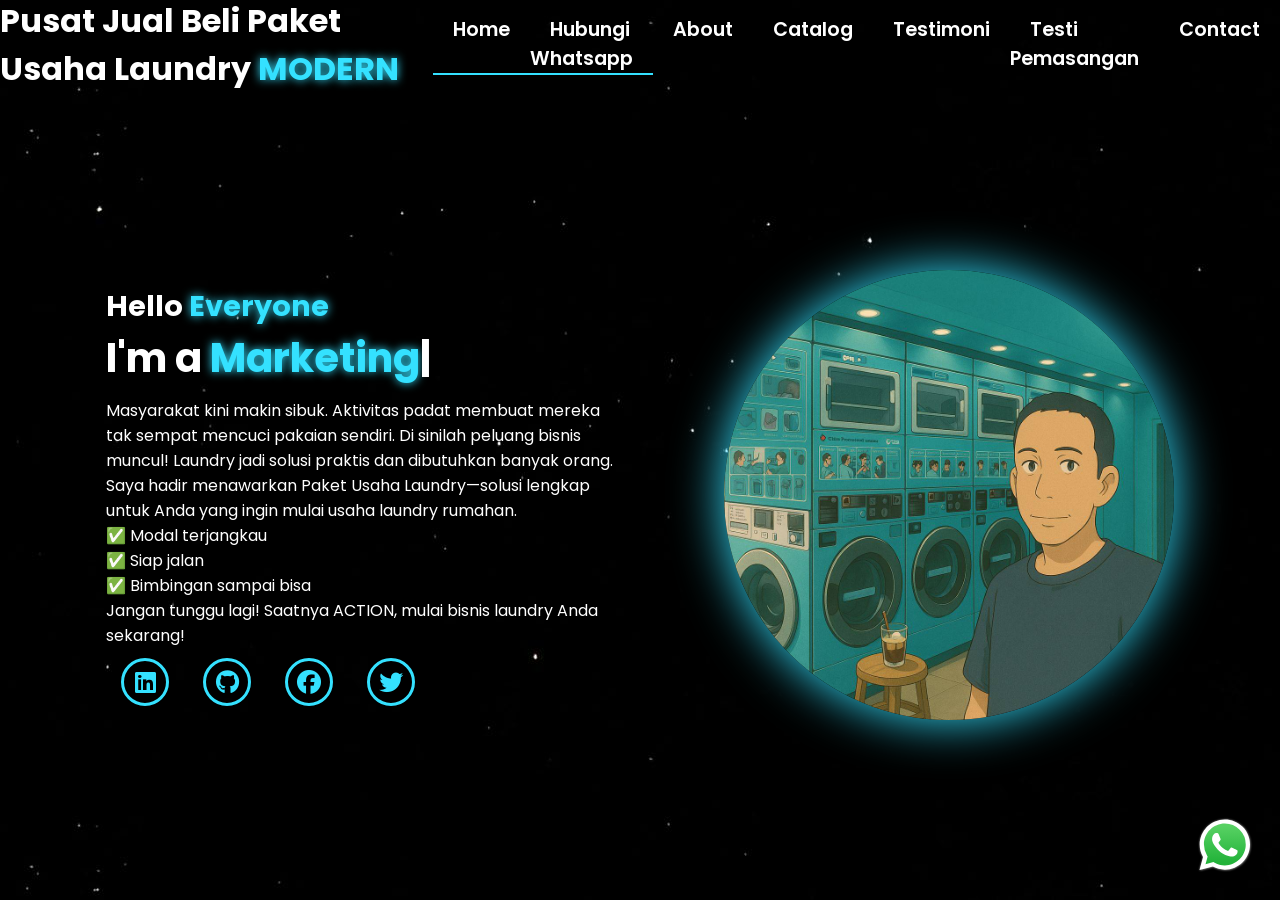
<file: index.html>
<!-- Subscrbe YouTube Tamzidan Mahdiyin  -->
<!DOCTYPE html>
<html lang="en">

<head>

    <!-- Pengaturan karakter encoding untuk mendukung semua karakter Unicode -->
    <meta charset="UTF-8">

    <!-- Pengaturan viewport untuk responsivitas pada perangkat mobile -->
    <meta name="viewport" content="width=device-width, initial-scale=1.0">

    <!-- 
      Import Font Awesome untuk ikon sosial media dan navigasi
      Versi 6.5.1 dipilih untuk fitur dan ikon terbaru 
    -->
    <link rel="stylesheet" href="https://cdnjs.cloudflare.com/ajax/libs/font-awesome/6.5.1/css/all.min.css">

    <!-- 
      Import AOS (Animate On Scroll) library
      Digunakan untuk membuat animasi scroll yang menarik 
    -->
    <link rel="stylesheet" href="https://unpkg.com/aos@next/dist/aos.css" />

    <!-- Import file CSS custom untuk styling tambahan -->
    <link rel="stylesheet" href="css/style.css">
    <title>Laundry Website</title>
</head>

<body>

    <!-- 
      Navigation Section
      - Menggunakan sistem grid untuk layout
      - Includes logo dan menu navigasi
      - Responsive dengan hamburger menu untuk mobile 
    -->
    <nav>
        <div class="nav-container">

            <!-- 
              Logo dengan animasi zoom-in
              data-aos-duration: 1500ms untuk animasi yang smooth 
            -->
            <div class="logo" data-aos="zoom-in" data-aos-duration="1500">
                Pusat Jual Beli Paket Usaha Laundry <span>MODERN</span>
            </div>

            

            <!-- 
              Navigation Links
              - Menggunakan fade-up animation dengan delays bertingkat
              - Active class untuk halaman yang sedang aktif 
            -->
            <div class="links">
                <div class="link active" data-aos="fade-up" data-aos-duration="1500" data-aos-delay="100"><a
                        href="index.html">Home</a></div>
                <div class="link active" data-aos="fade-up" data-aos-duration="1500" data-aos-delay="100"><a
                        href="https://wa.me/+6283876764338">Hubungi Whatsapp</a></div>
                <div class="link" data-aos="fade-up" data-aos-duration="1500" data-aos-delay="200"><a
                        href="about.html">About</a></div>
                <div class="link" data-aos="fade-up" data-aos-duration="1500" data-aos-delay="300"><a
                        href="catalog.html">Catalog</a></div>
                <div class="link" data-aos="fade-up" data-aos-duration="1500" data-aos-delay="400"><a
                        href="service.html">Testimoni</a></div>
                <div class="link" data-aos="fade-up" data-aos-duration="1500" data-aos-delay="500"><a
                        href="pemasangan.html">Testi Pemasangan</a></div>
                <div class="link" data-aos="fade-up" data-aos-duration="1500" data-aos-delay="500"><a
                        href="contact.html">Contact</a></div>
            </div>
        </div>

        <!-- 
          Hamburger Menu Icon
          - Muncul pada tampilan mobile
          - Menggunakan Font Awesome icon
          - onClick handler untuk membuka menu 
        -->
        <i class="fa-solid fa-bars hamburg" onclick="hamburg()"></i>

        <!-- 
          Dropdown Menu untuk Mobile
          - Berisi link navigasi yang sama
          - Muncul ketika hamburger menu diklik
          - Includes tombol close (x) 
        -->
        <div class="dropdown">
            <div class="links">
                <a href="index.html">Home</a>
                <a href="https://wa.me/+6283876764338">Hubungi Whatsapp</a>
                <a href="about.html">About</a>
                <a href="catalog.html">Catalog</a>
                <a href="service.html">Testimoni</a>
                <a href="pemasangan.html">Testi Pemasangan</a>
                <a href="contact.html">Contact</a>
                <i class="fa-solid fa-xmark cancel" onclick="cancel()"></i>
            </div>
        </div>
    </nav>

    <!-- 
      Main Content Section
      - Menggunakan grid untuk layout dua kolom
      - Includes teks intro dan gambar profil 
    -->
    <section>
        <div class="main-container">
            <!-- 
              Content Container
              - Berisi heading, typewriter effect, dan social links
              - Setiap elemen memiliki animasi AOS yang berbeda 
            -->
            <div class="content">
                <!-- Heading dengan fade-left animation -->
                <h1 data-aos="fade-left" data-aos-duration="1500" data-aos-delay="700">Hello <span>Everyone</span>
                </h1>

                <!-- 
                  Typewriter Effect
                  - Menggunakan JavaScript untuk animasi ketik
                  - Fade-right animation untuk container 
                -->
                <div data-aos="fade-right" data-aos-duration="1500" data-aos-delay="900" class="typewriter">I'm a <span
                        class="typewriter-text"></span><label for="">|</label></div>

                <!-- Paragraf deskripsi dengan flip-down animation -->
                <p data-aos="flip-down" data-aos-duration="1500" data-aos-delay="1100">Masyarakat kini makin sibuk. 
                  Aktivitas padat membuat mereka tak sempat mencuci pakaian sendiri.
                  Di sinilah peluang bisnis muncul! Laundry jadi solusi praktis dan dibutuhkan banyak orang.

                  Saya hadir menawarkan Paket Usaha Laundry—solusi lengkap untuk Anda yang ingin mulai usaha laundry rumahan.
                  <br>✅ Modal terjangkau</br>
                  ✅ Siap jalan</br>
                  ✅ Bimbingan sampai bisa</br>

                  Jangan tunggu lagi! Saatnya ACTION, mulai bisnis laundry Anda sekarang!</p>


                <!-- 
                  Social Media Links
                  - Menggunakan Font Awesome icons
                  - Fade-up animation dengan delays bertingkat 
                -->
                <div class="social-links">
                    <a data-aos="fade-up" data-aos-duration="1500" data-aos-delay="1300"><i
                            class="fa-brands fa-linkedin"></i></a>
                    <a href="#" data-aos="fade-up" data-aos-duration="1500" data-aos-delay="1400"><i
                            class="fa-brands fa-github"></i></a>
                    <a href="#" data-aos="fade-up" data-aos-duration="1500" data-aos-delay="1500"><i
                            class="fa-brands fa-facebook"></i></a>
                    <a href="#" data-aos="fade-up" data-aos-duration="1500" data-aos-delay="1600"><i
                            class="fa-brands fa-twitter"></i></a>
                </div>

                <!-- 
                  Download CV Button
                  - Zoom-out animation dengan delay terpanjang
                  - Styling didefinisikan di CSS 
                -->
                <div class="btn" data-aos="zoom-out" data-aos-duration="1500" data-aos-delay="1800">
                    
                </div>
            </div>

            <!-- 
              Image Container
              - Menggunakan zoom-in animation
              - Durasi lebih panjang (3000ms) untuk efek dramatic 
            -->
            <div class="image" data-aos="zoom-in" data-aos-duration="3000">
                <img src="img/FORMAL.jpg" alt="">
            </div>
        </div>
    </section>

    <!-- 
      Script Imports
      - AOS library untuk animasi
      - Custom JavaScript untuk fungsionalitas tambahan 
    -->
    <!-- WhatsApp Bubble -->
<a href="https://wa.me/+6283876764338" class="whatsapp-float" target="_blank" aria-label="Chat on WhatsApp">
  <img src="img/WhatsApp.svg" alt="WhatsApp" />
</a>

    <script src="https://unpkg.com/aos@next/dist/aos.js"></script>
    <script>
        // Inisialisasi AOS dengan offset 0 untuk trigger tepat waktu
        AOS.init({ offset: 0, });
    </script>
    <script src="./js/script.js"></script>
</body>

</html>
<!-- Subscrbe YouTube Tamzidan Mahdiyin  -->
</file>
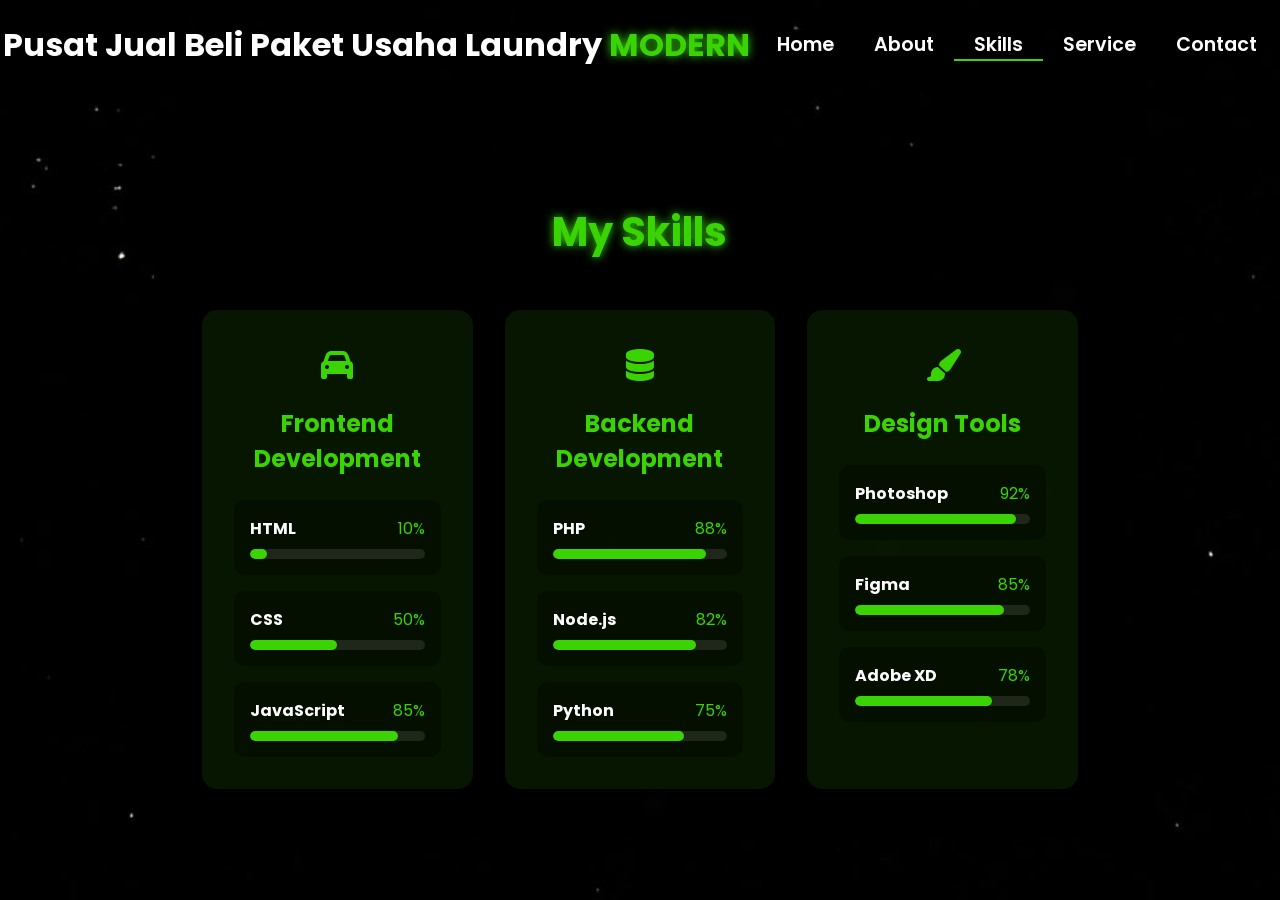
<file: 2222.html>
<!-- Subscribe Tamzidan Madiyin di YouTube -->

<!DOCTYPE html>
<html lang="en">
<head>
    <meta charset="UTF-8">
    <meta name="viewport" content="width=device-width, initial-scale=1.0">
    <link rel="stylesheet" href="https://cdnjs.cloudflare.com/ajax/libs/font-awesome/6.5.1/css/all.min.css">
    <link rel="stylesheet" href="https://unpkg.com/aos@next/dist/aos.css" />
    <style>
        @import url("https://fonts.googleapis.com/css2?family=Poppins:wght@100;200;300;400;500;600&display=swap");

        * {
            padding: 0;
            margin: 0;
            font-family: "Poppins", sans-serif;
            box-sizing: border-box;
        }

        body {
            width: 100%;
            min-height: 100vh;
            background-image: url("./img/background.jpg");
            background-size: cover;
            overflow-x: hidden;
            position: relative;
        }

        nav {
            width: 100%;
            height: 10vh;
            position: relative;
            z-index: 1000;
        }

        .nav-container {
            width: 100%;
            height: 100%;
            display: flex;
            justify-content: space-around;
            align-items: center;
        }

        .logo {
            color: white;
            font-size: 2rem;
            font-weight: bold;
        }

        .logo span {
            color: rgb(58, 211, 3);
            text-shadow: 0 0 10px rgb(58, 211, 3);
        }

        .hamburg, .cancel {
            cursor: pointer;
            position: absolute;
            right: 15px;
            top: 10px;
            color: white;
            display: none;
            font-size: clamp(2.5rem, 0.5rem + 5vw, 3rem);
        }

        .nav-container .links {
            display: flex;
        }

        .nav-container .links a {
            font-size: 1.2rem;
            color: white;
            margin: 0 20px;
            text-decoration: none;
            font-weight: 550;
            transition: 0.3s linear;
        }

        .nav-container .links a:hover {
            color: rgb(58, 211, 3);
            border-bottom: 2px solid rgb(58, 211, 3);
        }

        .nav-container .links .active {
            color: rgb(58, 211, 3);
            border-bottom: 2px solid rgb(58, 211, 3);
        }

        .dropdown {
            z-index: 1000;
            position: fixed;
            top: 0;
            left: 0;
            right: 0;
            transform: translateY(-500px);
            width: 100%;
            height: auto;
            backdrop-filter: blur(4px) brightness(40%);
            box-shadow: 0 0 20px black;
            transition: 0.2s linear;
        }

        .dropdown .links a {
            display: flex;
            color: white;
            text-decoration: none;
            padding: 15px 0;
            justify-content: center;
            align-items: center;
            transition: 0.2s linear;
        }

        .dropdown .links a:hover {
            background-color: rgb(58, 211, 3);
        }

        /* Skills Section Styles */
        .skills-container {
            width: 100%;
            min-height: 90vh;
            display: flex;
            justify-content: center;
            align-items: center;
            padding: 2rem;
            position: relative;
            z-index: 1;
        }

        .skills-content {
            width: 80%;
            max-width: 1200px;
            background: rgba(0, 0, 0, 0.7);
            backdrop-filter: blur(10px);
            border-radius: 20px;
            padding: 3rem;
            color: white;
            /* box-shadow: 0 0 30px rgba(58, 211, 3, 0.3); */
        }

        .skills-header {
            text-align: center;
            margin-bottom: 3rem;
        }

        .skills-header h1 {
            font-size: 2.5rem;
            color: rgb(58, 211, 3);
            text-shadow: 0 0 10px rgb(58, 211, 3);
            margin-bottom: 1rem;
        }

        .skills-grid {
            display: grid;
            grid-template-columns: repeat(3, 1fr);
            gap: 2rem;
        }

        .skill-category {
            background: rgba(58, 211, 3, 0.1);
            border-radius: 15px;
            padding: 2rem;
            transition: 0.3s ease;
        }

        .skill-category:hover {
            transform: translateY(-10px);
            box-shadow: 0 0 20px rgba(58, 211, 3, 0.5);
        }

        .skill-category h2 {
            color: rgb(58, 211, 3);
            font-size: 1.5rem;
            margin-bottom: 1.5rem;
            text-align: center;
        }

        .skill-list {
            display: flex;
            flex-direction: column;
            gap: 1rem;
        }

        .skill-item {
            background: rgba(0, 0, 0, 0.3);
            border-radius: 10px;
            padding: 1rem;
        }

        .skill-info {
            display: flex;
            justify-content: space-between;
            margin-bottom: 0.5rem;
        }

        .skill-info h3 {
            font-size: 1rem;
            color: white;
        }

        .skill-info span {
            color: rgb(58, 211, 3);
        }

        .progress-bar {
            width: 100%;
            height: 10px;
            background: rgba(255, 255, 255, 0.1);
            border-radius: 5px;
            overflow: hidden;
        }

        .progress {
            height: 100%;
            background: rgb(58, 211, 3);
            border-radius: 5px;
            transition: width 1.5s ease-in-out;
        }

        .skill-icon {
            font-size: 2rem;
            color: rgb(58, 211, 3);
            margin-bottom: 1rem;
            text-align: center;
        }

        @media (max-width: 884px) {
            .skills-grid {
                grid-template-columns: repeat(2, 1fr);
            }
            
            nav .logo {
                position: absolute;
                top: 16px;
                left: 15px;
                font-size: 1.5rem;
                /* z-index: 1001; */
            }

            .nav-container .links {
                display: none;
            }

            .hamburg, .cancel {
                display: block;
                /* z-index: 1001; */
            }
        }

        @media (max-width: 440px) {
            .skills-container {
                padding: 1rem;
            }

            .skills-content {
                width: 95%;
                padding: 1.5rem;
            }

            .skills-grid {
                grid-template-columns: 1fr;
            }

            .skills-header h1 {
                font-size: 1.8rem;
            }

            .skill-category {
                padding: 1.5rem;
            }

            .skill-category h2 {
                font-size: 1.3rem;
            }

            .skill-icon {
                font-size: 1.5rem;
            }
        }
    </style>
    <title>Skills - Portfolio Website</title>
</head>
<body>
    <nav>
        <div class="nav-container">
            <div class="logo" data-aos="zoom-in" data-aos-duration="1500">
                Pusat Jual Beli Paket Usaha Laundry <span>MODERN</span>
            </div>
            <div class="links">
                <div class="link" data-aos="fade-up" data-aos-duration="1500" data-aos-delay="100"><a href="index.html">Home</a></div>
                <div class="link" data-aos="fade-up" data-aos-duration="1500" data-aos-delay="200"><a href="about.html">About</a></div>
                <div class="link active" data-aos="fade-up" data-aos-duration="1500" data-aos-delay="300"><a href="skill.html">Skills</a></div>
                <div class="link" data-aos="fade-up" data-aos-duration="1500" data-aos-delay="400"><a href="service.html">Service</a></div>
                <div class="link" data-aos="fade-up" data-aos-duration="1500" data-aos-delay="500"><a href="contact.html">Contact</a></div>
            </div>
        </div>
        <i class="fa-solid fa-bars hamburg" onclick="hamburg()"></i>
        <div class="dropdown">
            <div class="links">
                <a href="index.html">Home</a>
                <a href="about.html">About</a>
                <a href="skill.html">Skills</a>
                <a href="service.html">Service</a>
                <a href="contact.html">Contact</a>
                <i class="fa-solid fa-xmark cancel" onclick="cancel()"></i>
            </div>
        </div>
    </nav>

    <div class="skills-container">
        <div class="skills-content">
            <div class="skills-header" data-aos="fade-down" data-aos-duration="1500">
                <h1>My Skills</h1>
            </div>
            <div class="skills-grid">
                <!-- Frontend Development -->
                <div class="skill-category" data-aos="fade-up" data-aos-duration="1500" data-aos-delay="100">
                    <div class="skill-icon">
                        <i class="fa fa-car"></i>
                    </div>
                    <h2>Frontend Development</h2>
                    <div class="skill-list">
                        <div class="skill-item">
                            <div class="skill-info">
                                <h3>HTML</h3>
                                <span>10%</span>
                            </div>
                            <div class="progress-bar">
                                <div class="progress" style="width: 10%"></div>
                            </div>
                        </div>
                        <div class="skill-item">
                            <div class="skill-info">
                                <h3>CSS</h3>
                                <span>50%</span>
                            </div>
                            <div class="progress-bar">
                                <div class="progress" style="width: 50%"></div>
                            </div>
                        </div>
                        <div class="skill-item">
                            <div class="skill-info">
                                <h3>JavaScript</h3>
                                <span>85%</span>
                            </div>
                            <div class="progress-bar">
                                <div class="progress" style="width: 85%"></div>
                            </div>
                        </div>
                    </div>
                </div>

                <!-- Backend Development -->
                <div class="skill-category" data-aos="fade-up" data-aos-duration="1500" data-aos-delay="300">
                    <div class="skill-icon">
                        <i class="fas fa-database"></i>
                    </div>
                    <h2>Backend Development</h2>
                    <div class="skill-list">
                        <div class="skill-item">
                            <div class="skill-info">
                                <h3>PHP</h3>
                                <span>88%</span>
                            </div>
                            <div class="progress-bar">
                                <div class="progress" style="width: 88%"></div>
                            </div>
                        </div>
                        <div class="skill-item">
                            <div class="skill-info">
                                <h3>Node.js</h3>
                                <span>82%</span>
                            </div>
                            <div class="progress-bar">
                                <div class="progress" style="width: 82%"></div>
                            </div>
                        </div>
                        <div class="skill-item">
                            <div class="skill-info">
                                <h3>Python</h3>
                                <span>75%</span>
                            </div>
                            <div class="progress-bar">
                                <div class="progress" style="width: 75%"></div>
                            </div>
                        </div>
                    </div>
                </div>

                <!-- Design Tools -->
                <div class="skill-category" data-aos="fade-up" data-aos-duration="1500" data-aos-delay="500">
                    <div class="skill-icon">
                        <i class="fas fa-paint-brush"></i>
                    </div>
                    <h2>Design Tools</h2>
                    <div class="skill-list">
                        <div class="skill-item">
                            <div class="skill-info">
                                <h3>Photoshop</h3>
                                <span>92%</span>
                            </div>
                            <div class="progress-bar">
                                <div class="progress" style="width: 92%"></div>
                            </div>
                        </div>
                        <div class="skill-item">
                            <div class="skill-info">
                                <h3>Figma</h3>
                                <span>85%</span>
                            </div>
                            <div class="progress-bar">
                                <div class="progress" style="width: 85%"></div>
                            </div>
                        </div>
                        <div class="skill-item">
                            <div class="skill-info">
                                <h3>Adobe XD</h3>
                                <span>78%</span>
                            </div>
                            <div class="progress-bar">
                                <div class="progress" style="width: 78%"></div>
                            </div>
                        </div>
                    </div>
                </div>
            </div>
        </div>
    </div>

    <script src="https://unpkg.com/aos@next/dist/aos.js"></script>
    <script>
        AOS.init({offset: 0});
        
        function hamburg() {
            const navbar = document.querySelector(".dropdown")
            navbar.style.transform = "translateY(0px)"
        }
        
        function cancel() {
            const navbar = document.querySelector(".dropdown")
            navbar.style.transform = "translateY(-500px)"
        }
    </script>
</body>
</html>

<!-- Subscribe Tamzidan Madiyin di YouTube -->
</file>
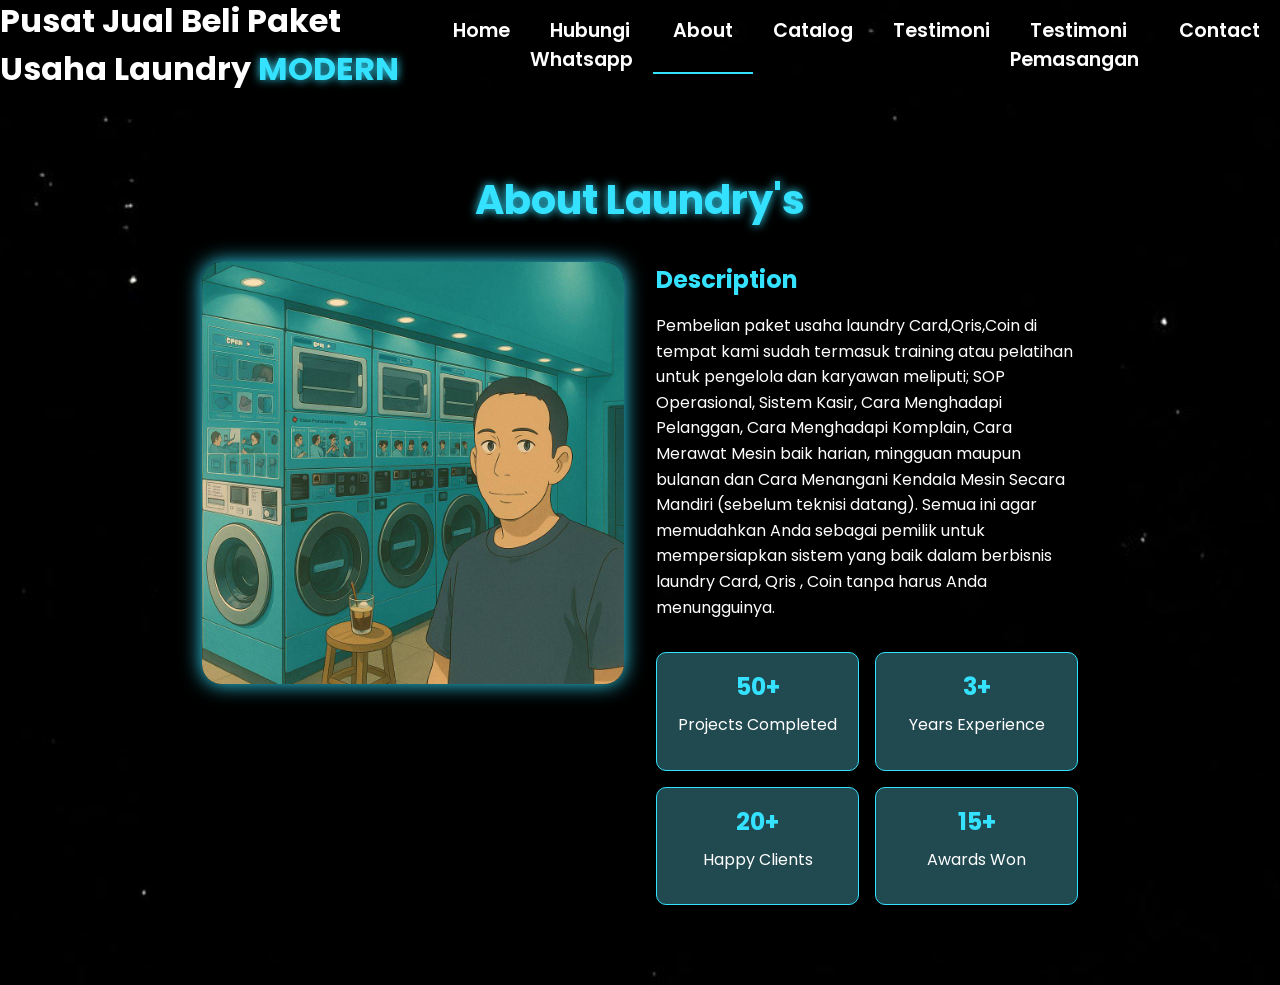
<file: about.html>
<!-- Subscribe Tamzidan Madiyin di YouTube -->

<!DOCTYPE html>
<html lang="en">

<head>
    <meta charset="UTF-8">
    <meta name="viewport" content="width=device-width, initial-scale=1.0">

    <!-- Link ke Font Awesome untuk ikon -->
    <link rel="stylesheet" href="https://cdnjs.cloudflare.com/ajax/libs/font-awesome/6.5.1/css/all.min.css">

    <!-- Link ke library animasi AOS -->
    <link rel="stylesheet" href="https://unpkg.com/aos@next/dist/aos.css" />

    <!-- CSS internal untuk styling halaman -->
    <style>
        /* 
          Import Google Font Poppins
          Font weight yang diimport: 100, 200, 300, 400, 500, 600 
        */
        @import url("https://fonts.googleapis.com/css2?family=Poppins:wght@100;200;300;400;500;600&display=swap");

        /* Reset CSS dan pengaturan default */
        * {
            padding: 0;
            margin: 0;
            font-family: "Poppins", sans-serif;
            box-sizing: border-box;
        }

        /* 
          Styling untuk body
          - Menggunakan background image
          - Cover seluruh viewport
          - Mencegah horizontal scroll
        */
        body {
            width: 100%;
            min-height: 100vh;
            background-image: url("./img/background.jpg");
            background-size: cover;
            overflow-x: hidden;
            position: relative;
        }

        /* 
          Navbar styling
          - Fixed height 10vh
          - Posisi relative untuk positioning yang tepat
          - z-index tinggi agar selalu di atas konten lain
        */
        nav {
            width: 100%;
            height: 10vh;
            position: sticky;
            position: relative;
            /* Ubah dari sticky ke relative */
            z-index: 1000;
            /* Tambahkan z-index tinggi untuk nav */
        }

        /* Container untuk konten navbar */
        .nav-container {
            width: 100%;
            height: 100%;
            display: flex;
            justify-content: space-around;
            align-items: center;
        }

        /* 
          Logo styling
          - Warna putih dengan ukuran 2rem
          - Text shadow untuk efek glow pada span 
        */
        .logo {
            color: white;
            font-size: 2rem;
            font-weight: bold;
        }

        .logo span {
            color: rgb(52, 225, 255);
            text-shadow: 0 0 10px rgb(52, 225, 255);
        }

        /* 
          Hamburger dan Cancel button styling
          - Hanya muncul di mobile view
          - Posisi absolute di kanan atas
        */
        .hamburg,
        .cancel {
            cursor: pointer;
            position: absolute;
            right: 15px;
            top: 10px;
            color: white;
            display: none;
            font-size: clamp(2.5rem, 0.5rem + 5vw, 3rem);
        }

        /* 
          Navigation links container
          - Flex layout untuk alignment horizontal
        */
        .nav-container .links {
            display: flex;
        }

        /* 
          Individual navigation links
          - Spacing dan styling untuk tiap link
          - Hover effect dengan border bottom
        */
        .nav-container .links a {
            font-size: 1.2rem;
            color: white;
            margin: 0 20px;
            text-decoration: none;
            font-weight: 550;
            transition: 0.3s linear;
        }

        .nav-container .links a:hover {
            color: rgb(52, 225, 255);
            border-bottom: 2px solid rgb(52, 225, 255);
        }

        /* Styling untuk link aktif */
        .nav-container .links .active {
            color: rgb(52, 225, 255);
            border-bottom: 2px solid rgb(52, 225, 255);
        }

        /* 
          Dropdown menu untuk mobile view
          - Fixed positioning dengan transform untuk animasi
          - Backdrop filter untuk efek blur
        */
        .dropdown {
            z-index: 1000;
            position: fixed;
            top: 0;
            left: 0;
            right: 0;
            transform: translateY(-500px);
            width: 100%;
            height: auto;
            backdrop-filter: blur(4px) brightness(40%);
            box-shadow: 0 0 20px black;
            transition: 0.2s linear;
        }

        .dropdown .links a {
            display: flex;
            color: white;
            text-decoration: none;
            padding: 15px 0;
            justify-content: center;
            align-items: center;
            transition: 0.2s linear;
        }

        .dropdown .links a:hover {
            background-color: rgb(52, 225, 255);
        }

        /* About Section Styles */
        .about-container {
            width: 100%;
            min-height: 90vh;
            display: flex;
            justify-content: center;
            align-items: center;
            padding: 2rem;
            position: relative;
            z-index: 1;
        }

        .about-content {
            width: 80%;
            max-width: 1200px;
            background: rgba(0, 0, 0, 0.7);
            backdrop-filter: blur(10px);
            border-radius: 20px;
            padding: 3rem;
            color: white;
            /* box-shadow: 0 0 30px rgba(58, 211, 3, 0.3); */
        }

        .about-header {
            text-align: center;
            margin-bottom: 2rem;
        }

        .about-header h1 {
            font-size: 2.5rem;
            color: rgb(52, 225, 255);
            text-shadow: 0 0 10px rgb(52, 225, 255);
            margin-bottom: 1rem;
        }

        .about-grid {
            display: grid;
            grid-template-columns: 1fr 1fr;
            gap: 2rem;
        }

        .about-image {
            width: 100%;
            aspect-ratio: 1;
            border-radius: 20px;
            overflow: hidden;
            box-shadow: 0 0 20px rgb(52, 225, 255);
        }

        .about-image img {
            width: 100%;
            height: 100%;
            object-fit: cover;
        }

        .about-text h2 {
            color: rgb(52, 225, 255);
            margin-bottom: 1rem;
        }

        .about-text p {
            line-height: 1.6;
            margin-bottom: 1rem;
        }

        .stats {
            display: grid;
            grid-template-columns: repeat(2, 1fr);
            gap: 1rem;
            margin-top: 2rem;
        }

        .stat-item {
            background: rgb(33, 73, 80);
            padding: 1rem;
            border-radius: 10px;
            text-align: center;
            border: 1px solid rgb(52, 225, 255);
            cursor: pointer;
        }

        .stat-item h3 {
            color: rgb(52, 225, 255);
            font-size: 1.5rem;
            margin-bottom: 0.5rem;
        }

        .content-grid {
            display: grid;
            grid-template-columns: repeat(auto-fit, minmax(280px, 1fr));
            gap: 2rem;
            padding: 2rem 0;
        }

        .content-card {
            background: rgba(58, 211, 3, 0.1);
            border-radius: 15px;
            overflow: hidden;
            transition: all 0.3s ease;
            cursor: pointer;
        }

        .content-card:hover {
            transform: translateY(-5px);
            box-shadow: 0 5px 15px rgb(37, 69, 75);
        }

        .card-image {
            width: 100%;
            height: 200px;
            overflow: hidden;
        }

        .card-image img {
            width: 100%;
            height: 100%;
            object-fit: cover;
        }

        .card-info {
            padding: 1.5rem;
        }

        .card-info h3 {
            color: rgb(52, 225, 255);
            margin-bottom: 0.5rem;
        }

        .card-info p {
            font-size: 0.9rem;
            margin-bottom: 1rem;
        }

        .card-info .technologies {
            display: flex;
            flex-wrap: wrap;
            gap: 0.5rem;
            margin-top: 1rem;
        }

        .technology-tag {
            background: rgb(35, 75, 82);
            padding: 0.3rem 0.8rem;
            border-radius: 15px;
            font-size: 0.8rem;
            color: rgb(52, 225, 255);
        }

        .back-button {
            display: inline-block;
            padding: 0.8rem 1.5rem;
            background: rgb(52, 225, 255);
            color: white;
            border-radius: 5px;
            text-decoration: none;
            margin-bottom: 2rem;
            transition: all 0.3s ease;
        }

        .back-button:hover {
            background: rgb(52, 225, 255);
            transform: translateY(-2px);
        }

        .award-icon {
            font-size: 2rem;
            color: rgb(52, 225, 255);
            margin-bottom: 1rem;
        }

        .client-testimonial {
            font-style: italic;
            margin-top: 1rem;
            padding: 1rem;
            background: rgba(58, 211, 3, 0.05);
            border-radius: 10px;
        }



        @media (max-width: 884px) {
            .about-grid {
                grid-template-columns: 1fr;
            }

            nav .logo {
                position: absolute;
                top: 16px;
                left: 15px;
                font-size: 1.5rem;
            }

            .nav-container .links {
                display: none;
            }

            .hamburg,
            .cancel {
                display: block;
            }
        }

        @media (max-width: 440px) {
            .about-container {
                padding: 1rem;
            }

            .about-content {
                width: 95%;
                /* Memperbesar width untuk layar kecil */
                padding: 1.5rem;
            }

            .about-header h1 {
                font-size: 1.8rem;
                /* Mengurangi ukuran judul */
            }

            .about-text h2 {
                font-size: 1.4rem;
                /* Mengurangi ukuran sub-judul */
            }

            .about-text p {
                font-size: 0.9rem;
                /* Mengurangi ukuran teks */
                line-height: 1.4;
            }

            .about-image {
                width: 100%;
                max-height: 250px;
                /* Membatasi tinggi gambar */
            }

            .stats {
                grid-template-columns: repeat(2, 1fr);
                /* Tetap 2 kolom tapi lebih kecil */
                gap: 0.8rem;
            }

            .stat-item {
                padding: 0.8rem;
            }

            .stat-item h3 {
                font-size: 1.2rem;
                /* Mengurangi ukuran angka statistik */
            }

            .stat-item p {
                font-size: 0.8rem;
                /* Mengurangi ukuran teks statistik */
            }

            /* Menyesuaikan padding untuk link statistik */
            .stat-item a {
                padding: 0.5rem;
                display: block;
            }
        }
    </style>
    <title>About - Portfolio Website</title>
</head>

<body>

    <!-- Navigasi -->
    <nav>
        <div class="nav-container">
            <div class="logo" data-aos="zoom-in" data-aos-duration="1500">
                Pusat Jual Beli Paket Usaha Laundry <span>MODERN</span>
            </div>
            <div class="links">
                <div class="link" data-aos="fade-up" data-aos-duration="1500" data-aos-delay="100"><a
                        href="index.html">Home</a></div>
                <div class="link" data-aos="fade-up" data-aos-duration="1500" data-aos-delay="100"><a
                        href="https://wa.me/+6283876764338">Hubungi Whatsapp</a></div>
                <div class="link active" data-aos="fade-up" data-aos-duration="1500" data-aos-delay="200"><a
                        href="about.html">About</a></div>
                <div class="link" data-aos="fade-up" data-aos-duration="1500" data-aos-delay="300"><a
                        href="catalog.html">Catalog</a></div>
                <div class="link" data-aos="fade-up" data-aos-duration="1500" data-aos-delay="400"><a
                        href="service.html">Testimoni</a></div>
                <div class="link" data-aos="fade-up" data-aos-duration="1500" data-aos-delay="400"><a
                        href="pemasangan.html">Testimoni Pemasangan</a></div>
                <div class="link" data-aos="fade-up" data-aos-duration="1500" data-aos-delay="500"><a
                        href="contact.html">Contact</a></div>
            </div>
        </div>
        <i class="fa-solid fa-bars hamburg" onclick="hamburg()"></i>
        <div class="dropdown">
            <div class="links">
                <a href="index.html">Home</a>
                <a href="https://wa.me/+6283876764338">Hubungi Whatsapp</a>
                <a href="about.html">About</a>
                <a href="catalog.html">Catalog</a>
                <a href="service.html">Testimoni</a>
                <a href="pemasangan.html">Testimoni Pemasangan</a>
                <a href="contact.html">Contact</a>
                <i class="fa-solid fa-xmark cancel" onclick="cancel()"></i>
            </div>
        </div>
    </nav>

    <!-- Konten utama halaman About -->
    <div class="about-container">
        <div class="about-content" id="aboutContent">
            <!-- Bagian header -->
            <div class="about-header" data-aos="fade-down" data-aos-duration="1500">
                <h1>About Laundry's</h1>
            </div>

            <!-- Grid untuk gambar dan teks deskripsi -->
            <div class="about-grid">
                <div class="about-image" data-aos="fade-right" data-aos-duration="1500">
                    <img src="img/FORMAL.jpg" alt="About Image">
                </div>
                <div class="about-text" data-aos="fade-left" data-aos-duration="1500">
                    <h2>Description</h2>
                    <p>Pembelian paket usaha laundry Card,Qris,Coin di tempat kami sudah termasuk training atau pelatihan 
                    untuk pengelola dan karyawan meliputi; SOP Operasional, Sistem Kasir, Cara Menghadapi Pelanggan, Cara Menghadapi Komplain, 
                    Cara Merawat Mesin baik harian, mingguan maupun bulanan dan Cara Menangani Kendala Mesin Secara Mandiri (sebelum teknisi datang). 
                    Semua ini agar memudahkan Anda sebagai pemilik untuk mempersiapkan sistem yang baik dalam berbisnis laundry Card, Qris ,
                    Coin tanpa harus Anda menungguinya.</p>

                    <div class="stats">
                        <div class="stat-item" data-aos="zoom-in" data-aos-duration="1500" data-aos-delay="200"
                            onclick="showProjects()">
                            <h3>50+</h3>
                            <p>Projects Completed</p>
                        </div>
                        <div class="stat-item" data-aos="zoom-in" data-aos-duration="1500" data-aos-delay="400"
                            onclick="showExperience()">
                            <h3>3+</h3>
                            <p>Years Experience</p>
                        </div>
                        <div class="stat-item" data-aos="zoom-in" data-aos-duration="1500" data-aos-delay="600"
                            onclick="showClients()">
                            <h3>20+</h3>
                            <p>Happy Clients</p>
                        </div>
                        <div class="stat-item" data-aos="zoom-in" data-aos-duration="1500" data-aos-delay="800"
                            onclick="showAwards()">
                            <h3>15+</h3>
                            <p>Awards Won</p>
                        </div>
                    </div>
                </div>
            </div>
        </div>

        <!-- Link ke library animasi AOS -->
        <script src="https://unpkg.com/aos@next/dist/aos.js"></script>

        <!-- JavaScript untuk interaksi dan animasi halaman -->
        <script>

            // Inisialisasi library AOS
            AOS.init({ offset: 0 });

            // Fungsi untuk menampilkan menu hamburger
            function hamburg() {
                const navbar = document.querySelector(".dropdown")
                navbar.style.transform = "translateY(0px)"
            }

            // Fungsi untuk menyembunyikan menu hamburger
            function cancel() {
                const navbar = document.querySelector(".dropdown")
                navbar.style.transform = "translateY(-500px)"
            }

            // Fungsi untuk menampilkan daftar Project
            function showProjects() {
                const aboutContent = document.getElementById('aboutContent');
                aboutContent.innerHTML = `
                <a href="about.html" class="back-button" onclick="restoreInitialContent()">
                    <i class="fas fa-arrow-left"></i> Back
                </a>
                <div class="about-header" data-aos="fade-down" data-aos-duration="1500">
                    <h1>My Projects</h1>
                </div>
                <div class="content-grid">
                    ${generateProjectCards()}
                </div>
            `;
                AOS.refresh();
            }

            // Fungsi untuk menampilkan daftar Experience
            function showExperience() {
                const aboutContent = document.getElementById('aboutContent');
                aboutContent.innerHTML = `
                <a href="about.html" class="back-button" onclick="restoreInitialContent()">
                    <i class="fas fa-arrow-left"></i> Back
                </a>
                <div class="about-header" data-aos="fade-down" data-aos-duration="1500">
                    <h1>My Experience</h1>
                </div>
                <div class="content-grid">
                    ${generateExperienceCards()}
                </div>
            `;
                AOS.refresh();
            }

            // Fungsi untuk menampilkan daftar Clients
            function showClients() {
                const aboutContent = document.getElementById('aboutContent');
                aboutContent.innerHTML = `
                <a href="about.html" class="back-button" onclick="restoreInitialContent()">
                    <i class="fas fa-arrow-left"></i> Back
                </a>
                <div class="about-header" data-aos="fade-down" data-aos-duration="1500">
                    <h1>Client Success Stories</h1>
                </div>
                <div class="content-grid">
                    ${generateClientCards()}
                </div>
            `;
                AOS.refresh();
            }

            // Fungsi untuk menampilkan daftar Awards
            function showAwards() {
                const aboutContent = document.getElementById('aboutContent');
                aboutContent.innerHTML = `
                <a href="about.html" class="back-button" onclick="restoreInitialContent()">
                    <i class="fas fa-arrow-left"></i> Back
                </a>
                <div class="about-header" data-aos="fade-down" data-aos-duration="1500">
                    <h1>Awards & Recognition</h1>
                </div>
                <div class="content-grid">
                    ${generateAwardCards()}
                </div>
            `;
                AOS.refresh();
            }

            // Fungsi pembantu untuk menghasilkan kartu project
            function generateProjectCards() {
                const projects = [
                    {
                        title: "E-Commerce Platform",
                        image: "img/FORMAL.jpg",
                        description: "A full-stack e-commerce solution with payment integration",
                        technologies: ["React", "Node.js", "MongoDB"]
                    },
                    {
                        title: "Portfolio Website",
                        image: "img/FORMAL.jpg",
                        description: "Responsive portfolio website with modern animations",
                        technologies: ["HTML", "CSS", "JavaScript"]
                    },
                    {
                        title: "Task Management App",
                        image: "img/FORMAL.jpg",
                        description: "Mobile-first task management application",
                        technologies: ["Vue.js", "Firebase"]
                    }
                    // Add more projects as needed
                ];

                return projects.map(project => `
                <div class="content-card" data-aos="fade-up">
                    <div class="card-image">
                        <img src="${project.image}" alt="${project.title}">
                    </div>
                    <div class="card-info">
                        <h3>${project.title}</h3>
                        <p>${project.description}</p>
                        <div class="technologies">
                            ${project.technologies.map(tech => `
                                <span class="technology-tag">${tech}</span>
                            `).join('')}
                        </div>
                    </div>
                </div>
            `).join('');
            }

            // Fungsi pembantu untuk menghasilkan kartu experience
            function generateExperienceCards() {
                const experiences = [
                    {
                        title: "Senior Web Developer",
                        company: "Tech Solutions Inc.",
                        period: "2021 - Present",
                        description: "Leading frontend development team and implementing modern web solutions"
                    },
                    {
                        title: "Frontend Developer",
                        company: "Digital Agency",
                        period: "2019 - 2021",
                        description: "Developed responsive websites and web applications"
                    }
                    // Add more experiences as needed
                ];

                return experiences.map(exp => `
                <div class="content-card" data-aos="fade-up">
                    <div class="card-info">
                        <h3>${exp.title}</h3>
                        <h4>${exp.company}</h4>
                        <p class="period">${exp.period}</p>
                        <p>${exp.description}</p>
                    </div>
                </div>
            `).join('');
            }

            // Fungsi pembantu untuk menghasilkan kartu client
            function generateClientCards() {
                const clients = [
                    {
                        name: "Ell Udin",
                        company: "Innovation Corp",
                        image: "img/FORMAL.jpg",
                        testimonial: "Outstanding work on our company website redesign!"
                    },
                    {
                        name: "Ell Ucup",
                        company: "Tech Startup",
                        image: "img/FORMAL.jpg",
                        testimonial: "Delivered our app ahead of schedule with excellent quality"
                    }
                    // Add more clients as needed
                ];

                return clients.map(client => `
                <div class="content-card" data-aos="fade-up">
                    <div class="card-image">
                        <img src="${client.image}" alt="${client.name}">
                    </div>
                    <div class="card-info">
                        <h3>${client.name}</h3>
                        <h4>${client.company}</h4>
                        <p class="client-testimonial">"${client.testimonial}"</p>
                    </div>
                </div>
            `).join('');
            }

            // Fungsi pembantu untuk menghasilkan kartu award
            function generateAwardCards() {
                const awards = [
                    {
                        title: "Best Web Design",
                        organization: "Design Awards 2023",
                        description: "Recognition for exceptional web design and user experience"
                    },
                    {
                        title: "Innovation Award",
                        organization: "Tech Summit 2022",
                        description: "Awarded for innovative use of emerging technologies"
                    }
                    // Add more awards as needed
                ];

                return awards.map(award => `
                <div class="content-card" data-aos="fade-up">
                    <div class="card-info">
                        <div class="award-icon">
                            <i class="fas fa-trophy"></i>
                        </div>
                        <h3>${award.title}</h3>
                        <h4>${award.organization}</h4>
                        <p>${award.description}</p>
                    </div>
                </div>
            `).join('');
            }

            // Fungsi untuk mengembalikan konten awal
            function restoreInitialContent() {
                const aboutContent = document.getElementById('aboutContent');
                aboutContent.innerHTML = `
                <div class="about-header" data-aos="fade-down" data-aos-duration="1500">
                    <h1>About Me</h1>
                </div>
                <div class="about-grid">
                    <div class="about-image" data-aos="fade-right" data-aos-duration="1500">
                        <img src="img/FORMAL.jpg" alt="About Image">
                    </div>
                    <div class="about-text" data-aos="fade-left" data-aos-duration="1500">
                        <h2>Who Am I?</h2>
                        <p>I'm a passionate developer and designer with a keen eye for detail and a drive for creating
                            innovative digital solutions. With expertise in web development, UI/UX design, and content
                            creation, I bring ideas to life through code and creativity.</p>
                        <p>My journey in technology began with a simple curiosity and has evolved into a professional
                            pursuit of excellence in digital craftsmanship.</p>

                        <div class="stats">
                            <div class="stat-item" data-aos="zoom-in" data-aos-duration="1500" data-aos-delay="200" onclick="showProjects()">
                                <h3>50+</h3>
                                <p>Projects Completed</p>
                            </div>
                            <div class="stat-item" data-aos="zoom-in" data-aos-duration="1500" data-aos-delay="400" onclick="showExperience()">
                                <h3>3+</h3>
                                <p>Years Experience</p>
                            </div>
                            <div class="stat-item" data-aos="zoom-in" data-aos-duration="1500" data-aos-delay="600" onclick="showClients()">
                                <h3>20+</h3>
                                <p>Happy Clients</p>
                            </div>
                            <div class="stat-item" data-aos="zoom-in" data-aos-duration="1500" data-aos-delay="800" onclick="showAwards()">
                                <h3>15+</h3>
                                <p>Awards Won</p>
                            </div>
                        </div>
                    </div>
                </div>
            `;
                AOS.refresh();
            }

        </script>
</body>

</html>

<!-- Subscribe Tamzidan Madiyin di YouTube -->
</file>
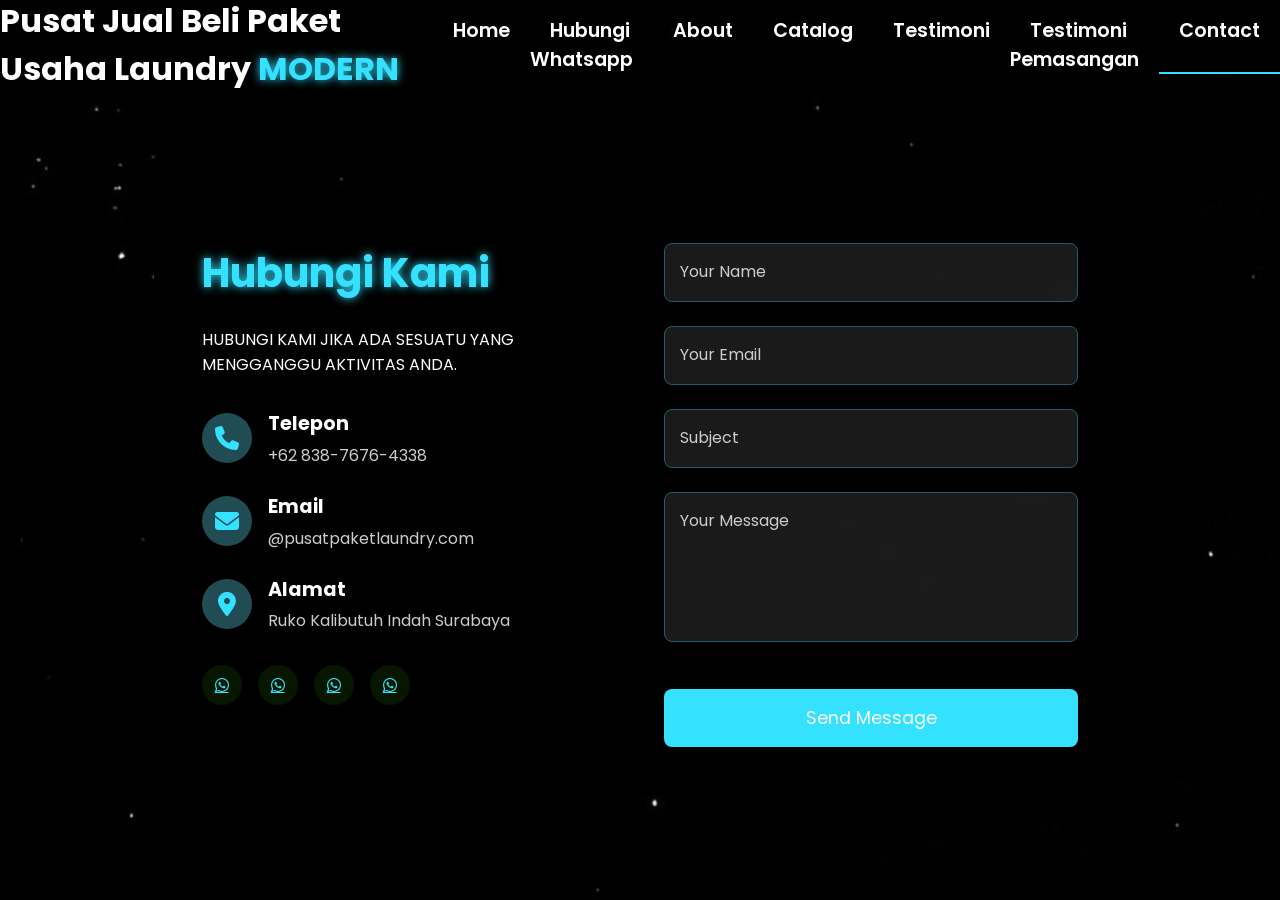
<file: contact.html>
<!-- Subscribe Tamzidan Madiyin di YouTube -->
<!DOCTYPE html>
<html lang="en">

<head>
    <meta charset="UTF-8">
    <meta name="viewport" content="width=device-width, initial-scale=1.0">
    <link rel="stylesheet" href="https://cdnjs.cloudflare.com/ajax/libs/font-awesome/6.5.1/css/all.min.css">
    <link rel="stylesheet" href="https://unpkg.com/aos@next/dist/aos.css" />
    <style>
        @import url("https://fonts.googleapis.com/css2?family=Poppins:wght@100;200;300;400;500;600&display=swap");

        * {
            padding: 0;
            margin: 0;
            font-family: "Poppins", sans-serif;
            box-sizing: border-box;
        }

        body {
            width: 100%;
            height: 100vh;
            background-image: url("./img/background.jpg");
            background-size: cover;
            overflow: auto;
            position: relative;
        }

        nav {
            width: 100%;
            height: 10vh;
            position: relative;
            z-index: 1000;
        }

        .nav-container {
            width: 100%;
            height: 100%;
            display: flex;
            justify-content: space-around;
            align-items: center;
        }

        .logo {
            color: white;
            font-size: 2rem;
            font-weight: bold;
        }

        .logo span {
            color: rgb(52, 225, 255);
            text-shadow: 0 0 10px rgb(52, 225, 255);
        }

        .hamburg,
        .cancel {
            cursor: pointer;
            position: absolute;
            right: 15px;
            top: 10px;
            color: white;
            display: none;
            font-size: clamp(2.5rem, 0.5rem + 5vw, 3rem);
        }

        .nav-container .links {
            display: flex;
        }

        .nav-container .links a {
            font-size: 1.2rem;
            color: white;
            margin: 0 20px;
            text-decoration: none;
            font-weight: 550;
            transition: 0.3s linear;
        }

        .nav-container .links a:hover {
            color: rgb(52, 225, 255);
            border-bottom: 2px solid rgb(52, 225, 255);
        }

        .nav-container .links .active {
            color: rgb(52, 225, 255);
            border-bottom: 2px solid rgb(52, 225, 255);
        }

        .dropdown {
            z-index: 1000;
            position: fixed;
            top: 0;
            left: 0;
            right: 0;
            transform: translateY(-500px);
            width: 100%;
            height: auto;
            backdrop-filter: blur(4px) brightness(40%);
            box-shadow: 0 0 20px black;
            transition: 0.2s linear;
        }

        .dropdown .links a {
            display: flex;
            color: white;
            text-decoration: none;
            padding: 15px 0;
            justify-content: center;
            align-items: center;
            transition: 0.2s linear;
        }

        .dropdown .links a:hover {
            background-color: rgb(52, 225, 255);
        }

        /* Contact Section Styles */
        .contact-container {
            width: 100%;
            min-height: 90vh;
            display: flex;
            justify-content: center;
            align-items: center;
            padding: 2rem;
        }

        .contact-content {
            width: 80%;
            max-width: 1200px;
            background: rgba(0, 0, 0, 0.7);
            backdrop-filter: blur(10px);
            border-radius: 20px;
            padding: 3rem;
            color: white;
            display: grid;
            grid-template-columns: 1fr 1fr;
            gap: 3rem;
        }

        .contact-info {
            padding-right: 2rem;
        }

        .contact-header h1 {
            font-size: 2.5rem;
            color: rgb(52, 225, 255);
            text-shadow: 0 0 10px rgb(52, 225, 255);
            margin-bottom: 1.5rem;
        }

        .contact-details {
            margin-top: 2rem;
        }

        .contact-item {
            display: flex;
            align-items: center;
            margin-bottom: 1.5rem;
        }

        .contact-icon {
            width: 50px;
            height: 50px;
            background: rgb(33, 76, 83);
            border-radius: 50%;
            display: flex;
            justify-content: center;
            align-items: center;
            margin-right: 1rem;
        }

        .contact-icon i {
            font-size: 1.5rem;
            color: rgb(52, 225, 255);
        }

        .contact-text h3 {
            font-size: 1.2rem;
            margin-bottom: 0.3rem;
        }

        .contact-text p {
            color: #cccccc;
        }

        .contact-form form {
            display: flex;
            flex-direction: column;
            gap: 1.5rem;
        }

        .form-group {
            position: relative;
        }

        .form-group input,
        .form-group textarea {
            width: 100%;
            padding: 1rem;
            background: rgba(255, 255, 255, 0.1);
            border: 1px solid rgb(31, 94, 105);
            border-radius: 8px;
            color: white;
            font-size: 1rem;
            transition: all 0.3s ease;
        }

        .form-group textarea {
            height: 150px;
            resize: none;
        }

        .form-group input:focus,
        .form-group textarea:focus {
            outline: none;
            border-color: rgb(52, 225, 255);
            box-shadow: 0 0 10px rgb(32, 74, 82);
        }

        .form-group label {
            position: absolute;
            left: 1rem;
            top: 1rem;
            color: #cccccc;
            transition: all 0.3s ease;
            pointer-events: none;
        }

        .form-group input:focus~label,
        .form-group input:valid~label,
        .form-group textarea:focus~label,
        .form-group textarea:valid~label {
            top: -0.5rem;
            left: 0.8rem;
            font-size: 0.8rem;
            padding: 0 0.5rem;
            background: rgba(0, 0, 0, 0.7);
            color: rgb(52, 225, 255);
        }

        .submit-btn {
            padding: 1rem 2rem;
            background: rgb(52, 225, 255);
            border: none;
            border-radius: 8px;
            color: white;
            font-size: 1.1rem;
            cursor: pointer;
            transition: all 0.3s ease;
            margin-top: 1rem;
        }

        .submit-btn:hover {
            background: transparent;
            box-shadow: 0 0 20px rgb(35, 95, 105);
            border: 2px solid rgb(52, 225, 255);
        }

        .social-links {
            margin-top: 2rem;
            display: flex;
            gap: 1rem;
        }

        .social-links a {
            width: 40px;
            height: 40px;
            background: rgba(58, 211, 3, 0.1);
            border-radius: 50%;
            display: flex;
            justify-content: center;
            align-items: center;
            color: rgb(52, 225, 255);
            transition: all 0.3s ease;
        }

        .social-links a:hover {
            background: rgb(52, 225, 255);
            color: white;
            transform: translateY(-5px);
            box-shadow: 0 0 15px rgb(43, 84, 92);
        }

        @media (max-height: 800px) {
            body {
                height: auto;
                min-height: 100vh;
            }

            .contact-container {
                height: auto;
                min-height: 90vh;
            }
        }

        @media (max-width: 884px) {
            nav .logo {
                position: absolute;
                top: 16px;
                left: 15px;
                font-size: 1.5rem;
            }

            .nav-container .links {
                display: none;
            }

            .hamburg,
            .cancel {
                display: block;
            }

            .contact-content {
                grid-template-columns: 1fr;
                gap: 2rem;
            }

            .contact-info {
                padding-right: 0;
            }
        }

        @media (max-width: 640px) {
            .contact-container {
                padding: 1rem;
            }

            .contact-content {
                width: 95%;
                padding: 1.5rem;
            }

            .contact-header h1 {
                font-size: 2rem;
            }

            .contact-item {
                flex-direction: column;
                text-align: center;
            }

            .contact-icon {
                margin-right: 0;
                margin-bottom: 1rem;
            }
        }
    </style>
    <title>Contact - Portfolio Website</title>
</head>

<body>
    <nav>
        <div class="nav-container">
            <div class="logo" data-aos="zoom-in" data-aos-duration="1500">
                Pusat Jual Beli Paket Usaha Laundry <span>MODERN</span>
            </div>
            <div class="links">
                <div class="link" data-aos="fade-up" data-aos-duration="1500" data-aos-delay="100"><a
                        href="index.html">Home</a></div>
                <div class="link" data-aos="fade-up" data-aos-duration="1500" data-aos-delay="100"><a
                        href="https://wa.me/+6283876764338">Hubungi Whatsapp</a></div>
                <div class="link" data-aos="fade-up" data-aos-duration="1500" data-aos-delay="200"><a
                        href="about.html">About</a></div>
                <div class="link" data-aos="fade-up" data-aos-duration="1500" data-aos-delay="300"><a
                        href="catalog.html">Catalog</a></div>
                <div class="link" data-aos="fade-up" data-aos-duration="1500" data-aos-delay="400"><a
                        href="service.html">Testimoni</a></div>
                <div class="link" data-aos="fade-up" data-aos-duration="1500" data-aos-delay="400"><a
                        href="pemasangan.html">Testimoni Pemasangan</a></div>
                <div class="link active" data-aos="fade-up" data-aos-duration="1500" data-aos-delay="500"><a
                        href="contact.html">Contact</a></div>
            </div>
        </div>
        <i class="fa-solid fa-bars hamburg" onclick="hamburg()"></i>
        <div class="dropdown">
            <div class="links">
                <a href="index.html">Home</a>
                <a href="https://wa.me/+6283876764338">Hubungi Whatsapp</a>
                <a href="about.html">About</a>
                <a href="catalog.html">Catalog</a>
                <a href="service.html">Testimoni</a>
                <a href="pemasangan.html">Testimoni Pemasangan</a>
                <a href="contact.html">Contact</a>
                <i class="fa-solid fa-xmark cancel" onclick="cancel()"></i>
            </div>
        </div>
    </nav>

    <div class="contact-container">
        <div class="contact-content">
            <div class="contact-info">
                <div class="contact-header" data-aos="fade-right" data-aos-duration="1500">
                    <h1>Hubungi Kami</h1>
                    <p>HUBUNGI KAMI JIKA ADA SESUATU YANG MENGGANGGU AKTIVITAS ANDA.</p>
                </div>

                
                <div class="contact-details">
                    <div class="contact-item" data-aos="fade-right" data-aos-duration="1500" data-aos-delay="200">
                        <div class="contact-icon">
                            <i class="fas fa-phone"></i>
                        </div>
                        <div class="contact-text">
                            <h3>Telepon</h3>
                            <p>+62 838-7676-4338</p>
                        </div>
                    </div>

                    <div class="contact-item" data-aos="fade-right" data-aos-duration="1500" data-aos-delay="400">
                        <div class="contact-icon">
                            <i class="fas fa-envelope"></i>
                        </div>
                        <div class="contact-text">
                            <h3>Email</h3>
                            <p>@pusatpaketlaundry.com</p>
                        </div>
                    </div>

                    <div class="contact-item" data-aos="fade-right" data-aos-duration="1500" data-aos-delay="600">
                        <div class="contact-icon">
                            <i class="fas fa-location-dot"></i>
                        </div>
                        <div class="contact-text">
                            <h3>Alamat</h3>
                            <p>Ruko Kalibutuh Indah Surabaya</p>
                        </div>
                    </div>
                </div>

                <div class="social-links" data-aos="fade-up" data-aos-duration="1500" data-aos-delay="800">
                    <a href="https://wa.me/+6283876764338"><i class="fab fa-whatsapp"></i></a>
                    <a href="https://wa.me/+6283876764338"><i class="fab fa-whatsapp"></i></a>
                    <a href="https://wa.me/+6283876764338"><i class="fab fa-whatsapp"></i></a>
                    <a href="https://wa.me/+6283876764338"><i class="fab fa-whatsapp"></i></a>
                </div>
            </div>

            <div class="contact-form" data-aos="fade-left" data-aos-duration="1500" data-aos-delay="200">
                <form onsubmit="return sendToWhatsapp()">
                    <div class="form-group">
                        <input type="text" id="name" name="name" required>
                        <label for="name">Your Name</label>
                    </div>

                    <div class="form-group">
                        <input type="email" id="email" name="email" required>
                        <label for="email">Your Email</label>
                    </div>

                    <div class="form-group">
                        <input type="text" id="subject" name="subject" required>
                        <label for="subject">Subject</label>
                    </div>

                    <div class="form-group">
                        <textarea id="message" name="message" required></textarea>
                        <label for="message">Your Message</label>
                    </div>

                    <button type="submit" href="https://wa.me/+6283876764338" class="submit-btn">Send Message</button>
                </form>
            </div>
        </div>
    </div>

    <script src="https://unpkg.com/aos@next/dist/aos.js"></script>
    <script>
        AOS.init({ offset: 0, });
    </script>
    <script src="./js/script.js"></script>

    <script>
    function sendToWhatsapp() {
        const name = document.getElementById("name").value;
        const email = document.getElementById("email").value;
        const subject = document.getElementById("subject").value;
        const message = document.getElementById("message").value;

        const whatsappLink = `https://wa.me/6283876764338?text=${encodeURIComponent(
            `Halo, saya ${name}.\nEmail: ${email}\nSubjek: ${subject}\nPesan:\n${message}`
        )}`;

        window.open(whatsappLink, "_blank");
        return false; // agar form tidak submit
    }
</script>


</body>

</html>
<!-- Subscrbe YouTube Tamzidan Mahdiyin  -->
</file>
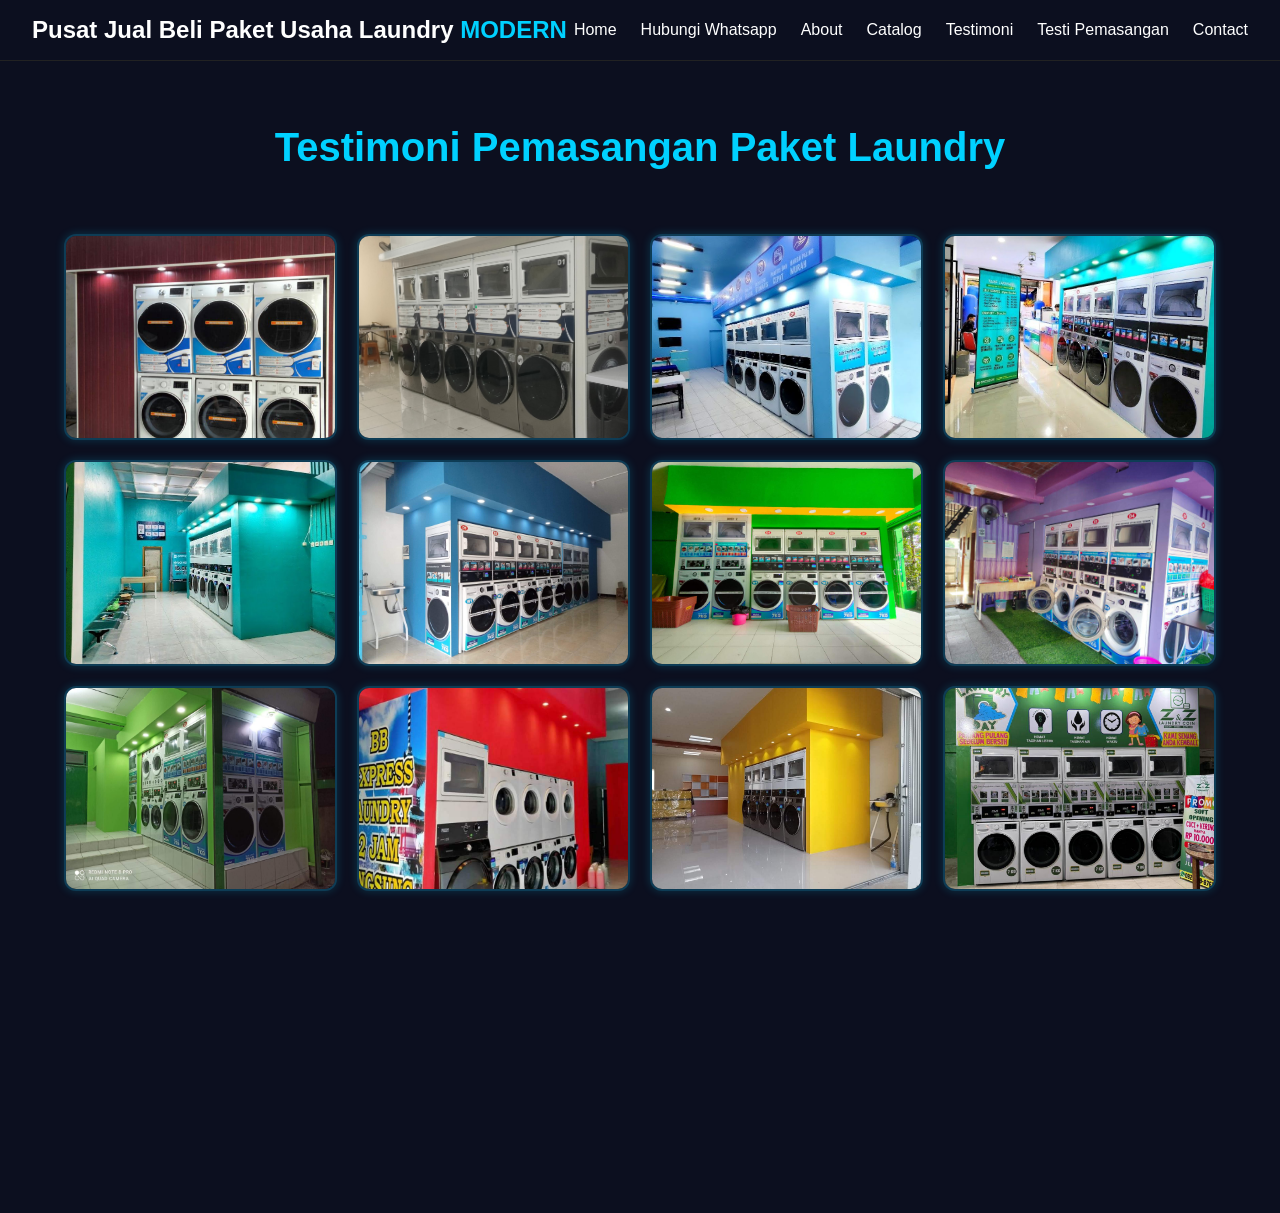
<file: pemasangan.html>
<!DOCTYPE html>
<html lang="id">
<head>
  <meta charset="UTF-8" />
  <meta name="viewport" content="width=device-width, initial-scale=1.0"/>
  <title>Testimoni Pemasangan Paket Laundry</title>
  <link rel="stylesheet" href="https://unpkg.com/aos@next/dist/aos.css" />
  <link rel="stylesheet" href="https://cdnjs.cloudflare.com/ajax/libs/font-awesome/6.5.1/css/all.min.css">
  <link rel="stylesheet" href="pemasangan.css" />
</head>
<body>
  <header>
    <nav class="navbar">
      <div class="logo">Pusat Jual Beli Paket Usaha Laundry <span>MODERN</span></div>
      <input type="checkbox" id="menu-toggle">
      <label for="menu-toggle" class="menu-icon"><i class="fas fa-bars"></i></label>
      <ul class="menu">
        <li><a href="index.html">Home</a></li>
        <li><a href="https://wa.me/+6283876764338">Hubungi Whatsapp</a></li>
        <li><a href="about.html">About</a></li>
        <li><a href="catalog.html">Catalog</a></li>
        <li><a href="service.html">Testimoni</a></li>
        <li><a href="pemasangan.html">Testi Pemasangan</a></li>
        <li><a href="contact.html">Contact</a></li>
      </ul>
    </nav>
  </header>

  <section class="testimoni-section" id="testimoni">
    <h2 data-aos="fade-down">Testimoni Pemasangan Paket Laundry</h2>
    <div class="gallery">
      <!-- Ulangi 14x untuk gambar -->
      <div class="gallery-item" data-aos="zoom-in">
        <img src="img/t1.jpg" alt="Testimoni 1">
      </div>
      <div class="gallery-item" data-aos="zoom-in" data-aos-delay="100">
        <img src="img/t2.jpg" alt="Testimoni 2">
      </div>
      <div class="gallery-item" data-aos="zoom-in">
        <img src="img/t3.jpg" alt="Testimoni 1">
      </div>
      <div class="gallery-item" data-aos="zoom-in">
        <img src="img/t4.jpg" alt="Testimoni 1">
      </div>
      <div class="gallery-item" data-aos="zoom-in">
        <img src="img/t5.jpg" alt="Testimoni 1">
      </div>
      <div class="gallery-item" data-aos="zoom-in">
        <img src="img/t7.jpg" alt="Testimoni 1">
      </div>
      <div class="gallery-item" data-aos="zoom-in">
        <img src="img/t8.jpg" alt="Testimoni 1">
      </div>
      <div class="gallery-item" data-aos="zoom-in">
        <img src="img/t9.jpg" alt="Testimoni 1">
      </div>
      <div class="gallery-item" data-aos="zoom-in">
        <img src="img/t10.jpg" alt="Testimoni 1">
      </div>
      <div class="gallery-item" data-aos="zoom-in">
        <img src="img/t11.jpg" alt="Testimoni 1">
      </div>
      <div class="gallery-item" data-aos="zoom-in">
        <img src="img/t12.jpg" alt="Testimoni 1">
      </div>
      <div class="gallery-item" data-aos="zoom-in">
        <img src="img/t13.jpg" alt="Testimoni 1">
      </div>
      <div class="gallery-item" data-aos="zoom-in">
        <img src="img/t14.jpg" alt="Testimoni 1">
      </div>
      <div class="gallery-item" data-aos="zoom-in">
        <img src="img/t6.jpg" alt="Testimoni 1">
      </div>
      <!-- Tambahkan hingga testi14.jpg -->
      <!-- ... -->
    </div>
  </section>

  <script src="https://unpkg.com/aos@next/dist/aos.js"></script>
  <script>
    AOS.init({ duration: 1000 });
  </script>
</body>
</html>
</file>
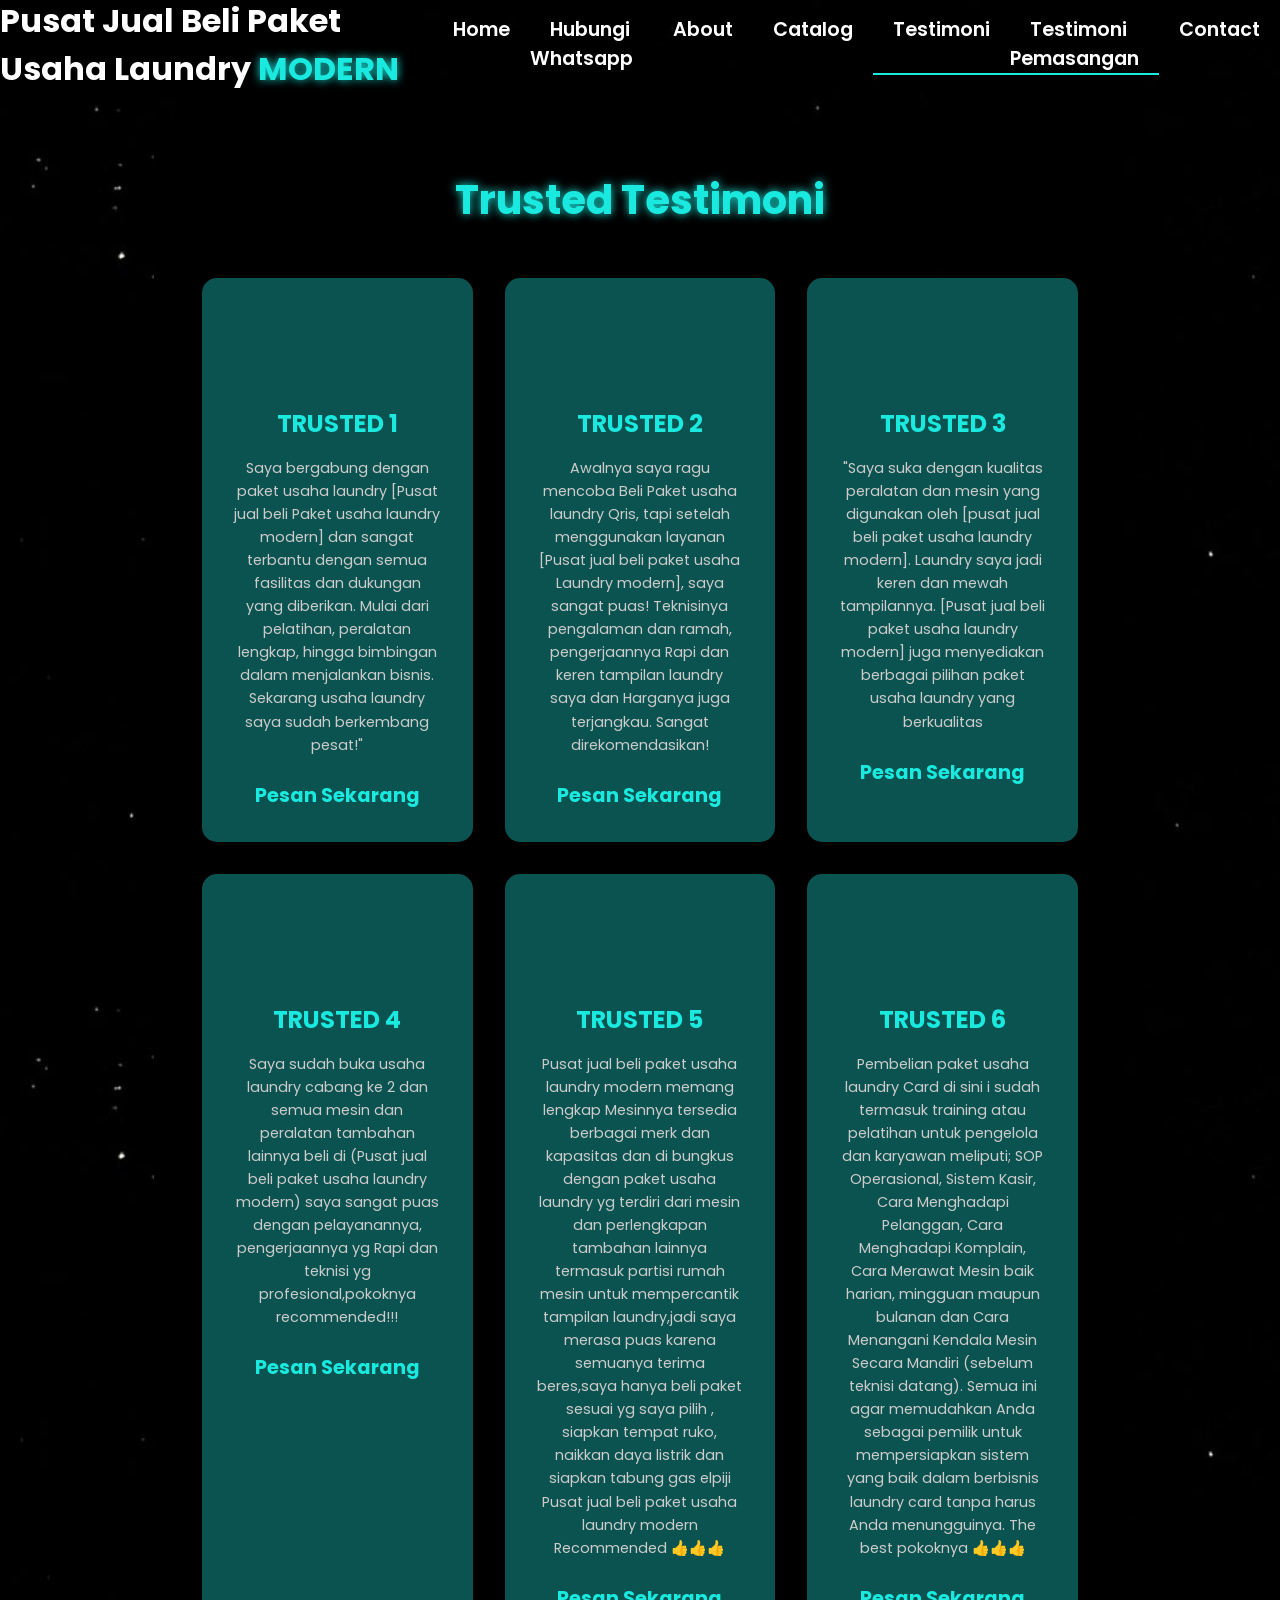
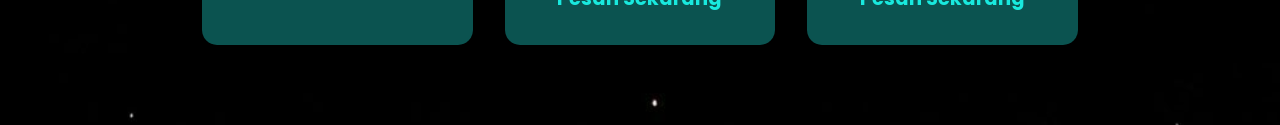
<file: service.html>
<!-- Subscribe Tamzidan Madiyin di YouTube -->

<!DOCTYPE html>
<html lang="en">
<head>
    <meta charset="UTF-8">
    <meta name="viewport" content="width=device-width, initial-scale=1.0">
    <link rel="stylesheet" href="https://cdnjs.cloudflare.com/ajax/libs/font-awesome/6.5.1/css/all.min.css">
    <link rel="stylesheet" href="https://unpkg.com/aos@next/dist/aos.css" />
    <style>
        @import url("https://fonts.googleapis.com/css2?family=Poppins:wght@100;200;300;400;500;600&display=swap");

        * {
            padding: 0;
            margin: 0;
            font-family: "Poppins", sans-serif;
            box-sizing: border-box;
        }

        body {
            width: 100%;
            height: 100vh;
            background-image: url("./img/background.jpg");
            background-size: cover;
            overflow: auto;
            position: relative;
        }

        nav {
            width: 100%;
            height: 10vh;
            position: relative;
            z-index: 1000;
        }

        .nav-container {
            width: 100%;
            height: 100%;
            display: flex;
            justify-content: space-around;
            align-items: center;
        }

        .logo {
            color: white;
            font-size: 2rem;
            font-weight: bold;
        }

        .logo span {
            color: rgb(25, 233, 222 );
            text-shadow: 0 0 10px rgb(25, 233, 222);
        }

        .hamburg, .cancel {
            cursor: pointer;
            position: absolute;
            right: 15px;
            top: 10px;
            color: white;
            display: none;
            font-size: clamp(2.5rem, 0.5rem + 5vw, 3rem);
        }

        .nav-container .links {
            display: flex;
        }

        .nav-container .links a {
            font-size: 1.2rem;
            color: white;
            margin: 0 20px;
            text-decoration: none;
            font-weight: 550;
            transition: 0.3s linear;
        }

        .nav-container .links a:hover {
            color: rgb(25, 233, 222);
            border-bottom: 2px solid rgb(25, 233, 222);
        }

        .nav-container .links .active {
            color: rgb(25, 233, 222);
            border-bottom: 2px solid rgb(25, 233, 222);
        }

        .dropdown {
            z-index: 1000;
            position: fixed;
            top: 0;
            left: 0;
            right: 0;
            transform: translateY(-500px);
            width: 100%;
            height: auto;
            backdrop-filter: blur(4px) brightness(40%);
            box-shadow: 0 0 20px black;
            transition: 0.2s linear;
        }

        .dropdown .links a {
            display: flex;
            color: white;
            text-decoration: none;
            padding: 15px 0;
            justify-content: center;
            align-items: center;
            transition: 0.2s linear;
        }

        .dropdown .links a:hover {
            background-color: rgb(25, 233, 222);
        }

        /* Service Section Styles */
        .services-container {
            width: 100%;
            min-height: 90vh;
            display: flex;
            justify-content: center;
            align-items: center;
            padding: 2rem;
        }

        .services-content {
            width: 80%;
            max-width: 1200px;
            background: rgba(0, 0, 0, 0.7);
            backdrop-filter: blur(10px);
            border-radius: 20px;
            padding: 3rem;
            color: white;
        }

        .services-header {
            text-align: center;
            margin-bottom: 3rem;
        }

        .services-header h1 {
            font-size: 2.5rem;
            color: rgb(25, 233, 222);
            text-shadow: 0 0 10px rgb(25, 233, 222);
            margin-bottom: 1rem;
        }

        .services-grid {
            display: grid;
            grid-template-columns: repeat(3, 1fr);
            gap: 2rem;
        }

        .service-card {
            background: rgb(11, 83, 80);
            border-radius: 15px;
            padding: 2rem;
            text-align: center;
            transition: all 0.3s ease;
            cursor: pointer;
        }

        .service-card:hover {
            transform: translateY(-10px);
            box-shadow: 0 0 20px rgb(73, 150, 146);
        }

        .service-icon {
            font-size: 3rem;
            color: rgb(25, 233, 222);
            margin-bottom: 1.5rem;
        }

        .service-title {
            font-size: 1.5rem;
            color: rgb(25, 233, 222);
            margin-bottom: 1rem;
        }

        .service-description {
            font-size: 0.9rem;
            line-height: 1.6;
            color: #cccccc;
        }

        .service-price {
            margin-top: 1.5rem;
            font-size: 1.2rem;
            color: rgb(25, 233, 222);
            font-weight: bold;
        }

        @media (max-height: 800px) {
            body {
                height: auto;
                min-height: 100vh;
            }
            
            .services-container {
                height: auto;
                min-height: 90vh;
            }
        }

        @media (max-width: 884px) {
            .services-grid {
                grid-template-columns: repeat(2, 1fr);
            }
            
            nav .logo {
                position: absolute;
                top: 16px;
                left: 15px;
                font-size: 1.5rem;
            }

            .nav-container .links {
                display: none;
            }

            .hamburg, .cancel {
                display: block;
            }
        }

        @media (max-width: 640px) {
            .services-container {
                padding: 1rem;
            }

            .services-content {
                width: 95%;
                padding: 1.5rem;
            }

            .services-grid {
                grid-template-columns: 1fr;
            }

            .services-header h1 {
                font-size: 2rem;
            }

            .service-card {
                padding: 1.5rem;
            }
        }
    </style>
    <title>Services - Portfolio Website</title>
</head>
<body>
    <nav>
        <div class="nav-container">
            <div class="logo" data-aos="zoom-in" data-aos-duration="1500">
                Pusat Jual Beli Paket Usaha Laundry <span>MODERN</span>
            </div>
            <div class="links">
                <div class="link" data-aos="fade-up" data-aos-duration="1500" data-aos-delay="100"><a href="index.html">Home</a></div>
                <div class="link" data-aos="fade-up" data-aos-duration="1500" data-aos-delay="100"><a href="https://wa.me/+6283876764338">Hubungi Whatsapp</a></div>
                <div class="link" data-aos="fade-up" data-aos-duration="1500" data-aos-delay="200"><a href="about.html">About</a></div>
                <div class="link" data-aos="fade-up" data-aos-duration="1500" data-aos-delay="300"><a href="catalog.html">Catalog</a></div>
                <div class="link active" data-aos="fade-up" data-aos-duration="1500" data-aos-delay="400"><a href="service.html">Testimoni</a></div>
                <div class="link active" data-aos="fade-up" data-aos-duration="1500" data-aos-delay="400"><a href="pemasangan.html">Testimoni Pemasangan</a></div>
                <div class="link" data-aos="fade-up" data-aos-duration="1500" data-aos-delay="500"><a href="contact.html">Contact</a></div>
            </div>
        </div>
        <i class="fa-solid fa-bars hamburg" onclick="hamburg()"></i>
        <div class="dropdown">
            <div class="links">
                <a href="index.html">Home</a>
                <a href="https://wa.me/+6283876764338">Hubungi Whatsapp</a>
                <a href="about.html">About</a>
                <a href="catalog.html">Catalog</a>
                <a href="service.html">Testimoni</a>
                <a href="pemasangan.html">Testimoni Pemasangan</a>
                <a href="contact.html">Contact</a>
                <i class="fa-solid fa-xmark cancel" onclick="cancel()"></i>
            </div>
        </div>
    </nav>

    <div class="services-container">
        <div class="services-content">
            <div class="services-header" data-aos="fade-down" data-aos-duration="1500">
                <h1>Trusted Testimoni</h1>
            </div>
            <div class="services-grid">
                <!-- Web Development -->
                <div class="service-card" data-aos="fade-up" data-aos-duration="1500" data-aos-delay="100">
                    <div class="service-icon">
                        <i class="fas fa-coe"></i>
                    </div>
                    <h3 class="service-title">TRUSTED 1</h3>
                    <p class="service-description">Saya bergabung dengan paket usaha laundry [Pusat jual beli Paket usaha laundry modern] dan sangat terbantu dengan semua fasilitas dan dukungan yang diberikan. Mulai dari pelatihan, peralatan lengkap, hingga bimbingan dalam menjalankan bisnis. Sekarang usaha laundry saya sudah berkembang pesat!"</p>
                    <div class="service-price">Pesan Sekarang</div>
                </div>

                <!-- UI/UX Design -->
                <div class="service-card" data-aos="fade-up" data-aos-duration="1500" data-aos-delay="300">
                    <div class="service-icon">
                        <i class="fas fa-paint-brsh"></i>
                    </div>
                    <h3 class="service-title">TRUSTED 2</h3>
                    <p class="service-description">Awalnya saya ragu mencoba Beli Paket usaha laundry Qris, tapi setelah menggunakan layanan [Pusat jual beli paket usaha Laundry modern], saya sangat puas! Teknisinya pengalaman dan ramah, pengerjaannya Rapi dan keren tampilan laundry saya dan Harganya juga terjangkau. Sangat direkomendasikan!</p>
                    <div class="service-price">Pesan Sekarang</div>
                </div>

                <!-- Mobile App Development -->
                <div class="service-card" data-aos="fade-up" data-aos-duration="1500" data-aos-delay="500">
                    <div class="service-icon">
                        <i class="fas fa-mobile-al"></i>
                    </div>
                    <h3 class="service-title">TRUSTED 3</h3>
                    <p class="service-description">"Saya suka dengan kualitas peralatan dan mesin yang digunakan oleh [pusat jual beli paket usaha laundry modern]. Laundry saya jadi keren dan mewah tampilannya. [Pusat jual beli paket usaha laundry modern] juga menyediakan berbagai pilihan paket usaha laundry yang berkualitas</p>
                    <div class="service-price">Pesan Sekarang</div>
                </div>

                <!-- Digital Marketing -->
                <div class="service-card" data-aos="fade-up" data-aos-duration="1500" data-aos-delay="700">
                    <div class="service-icon">
                        <i class="fas fa-bullhrn"></i>
                    </div>
                    <h3 class="service-title">TRUSTED 4</h3>
                    <p class="service-description">Saya sudah buka usaha laundry cabang ke 2 dan semua mesin dan peralatan tambahan lainnya beli di (Pusat jual beli paket usaha laundry modern) saya sangat puas dengan pelayanannya, pengerjaannya yg Rapi dan teknisi yg profesional,pokoknya recommended!!!</p>
                    <div class="service-price">Pesan Sekarang</div>
                </div>

                <!-- Graphic Design -->
                <div class="service-card" data-aos="fade-up" data-aos-duration="1500" data-aos-delay="900">
                    <div class="service-icon">
                        <i class="fas fa-palett"></i>
                    </div>
                    <h3 class="service-title">TRUSTED 5</h3>
                    <p class="service-description">Pusat jual beli paket usaha laundry modern memang lengkap Mesinnya tersedia berbagai merk dan kapasitas dan di bungkus dengan paket usaha laundry yg terdiri dari mesin dan perlengkapan tambahan lainnya termasuk partisi rumah mesin untuk mempercantik tampilan laundry,jadi saya merasa puas karena semuanya terima beres,saya hanya beli paket sesuai yg saya pilih , siapkan tempat ruko, naikkan daya listrik dan siapkan tabung gas elpiji 
Pusat jual beli paket usaha laundry modern Recommended 👍👍👍</p>
                    <div class="service-price">Pesan Sekarang</div>
                </div>

                <!-- Consulting -->
                <div class="service-card" data-aos="fade-up" data-aos-duration="1500" data-aos-delay="1100">
                    <div class="service-icon">
                        <i class="fas fa-coments"></i>
                    </div>
                    <h3 class="service-title">TRUSTED 6
                    </h3>
                    <p class="service-description">Pembelian paket usaha laundry Card di sini i sudah termasuk training atau pelatihan untuk pengelola dan karyawan meliputi; SOP Operasional, Sistem Kasir, Cara Menghadapi Pelanggan, Cara Menghadapi Komplain, Cara Merawat Mesin baik harian, mingguan maupun bulanan dan Cara Menangani Kendala Mesin Secara Mandiri (sebelum teknisi datang). 
Semua ini agar memudahkan Anda sebagai pemilik untuk mempersiapkan sistem yang baik dalam berbisnis laundry card tanpa harus Anda menungguinya.
The best pokoknya 👍👍👍</p>
                    <div class="service-price">Pesan Sekarang</div>
                </div>
            </div>
        </div>
    </div>

    <script src="https://unpkg.com/aos@next/dist/aos.js"></script>
    <script>
        AOS.init({offset: 0});
        
        function hamburg() {
            const navbar = document.querySelector(".dropdown")
            navbar.style.transform = "translateY(0px)"
        }
        
        function cancel() {
            const navbar = document.querySelector(".dropdown")
            navbar.style.transform = "translateY(-500px)"
        }
    </script>
</body>
</html>

<!-- Subscribe Tamzidan Madiyin di YouTube -->
</file>
<file: css/style.css>
/* Subscrbe YouTube Tamzidan Mahdiyin */

@import url("https://fonts.googleapis.com/css2?family=Poppins:wght@100;200;300;400;500;600&display=swap");

* {
  padding: 0;
  margin: 0;
  font-family: "Poppins", sans-serif;
  box-sizing: border-box;
}

body {
  width: 100%;
  height: 100vh;
  background-image: url("../img/background.jpg");
  overflow: hidden;
}

nav {
  width: 100%;
  height: 10vh;
  position: sticky;
}

.nav-container {
  width: 100%;
  height: 100%;
  display: flex;
  justify-content: space-around;
  align-items: center;
}

/* Subscrbe YouTube Tamzidan Mahdiyin */

.logo {
  color: white;
  font-size: 2rem;
  font-weight: bold;
}

.logo span {
  color: rgb(52, 225, 255);
  text-shadow: 0 0 10px rgb(52, 225, 255);
}

.hamburg,
.cancel {
  cursor: pointer;
  position: absolute;
  right: 15px;
  top: 10px;
  color: white;
  display: none;
  font-size: clamp(2.5rem, 0.5rem + 5vw, 3rem);
}

.nav-container .links {
  display: flex;
}

.nav-container .links a {
  font-size: 1.2rem;
  color: white;
  margin: 0 20px;
  text-decoration: none;
  font-weight: 550;
  transition: 0.3s linear;
}

.nav-container .links a:hover {
  color: rgb(52, 225, 255);
  border-bottom: 2px solid rgb(52, 225, 255);
}

.nav-container .links .active {
  color: rgb(52, 225, 255);
  border-bottom: 2px solid rgb(52, 225, 255);
}

.dropdown {
  z-index: 100;
  position: absolute;
  top: 0;
  transform: translateY(-500px);
  width: 100%;
  height: auto;
  backdrop-filter: blur(4px) brightness(40%);
  box-shadow: 0 0 20px black;
  transition: 0.2s linear;
}

.dropdown .links a {
  display: flex;
  color: white;
  text-decoration: none;
  padding: 15px 0;
  justify-content: center;
  align-items: center;
  transition: 0.2s linear;
}

.dropdown .links a:hover {
  background-color: rgb(52, 225, 255);
}

section {
  width: 100%;
  height: 90vh;
}

.main-container {
  width: 100%;
  height: 100%;
  display: flex;
  justify-content: space-evenly;
  align-items: center;
}

.main-container .content {
  color: white;
  width: 40%;
  min-height: 100px;
}

/* Subscrbe YouTube Tamzidan Mahdiyin */

.content h1 {
  font-size: clamp(1rem, 1rem + 5vw, 1.8rem);
}

.content h1 span {
  font-weight: 700;
  text-shadow: 0 0 10px rgb(52, 225, 255);
  color: rgb(52, 225, 255);
}

.content .typewriter {
  font-size: clamp(1rem, 1rem + 5vw, 2.5rem);
  font-weight: 700;
}

.typewriter span {
  color: rgb(52, 225, 255);
  text-shadow: 0 0 10px rgb(52, 225, 255);
}

.content p {
  font-size: clamp(0, 4rem, 0.2rem + 9vw, 1rem);
  margin: 10px 0;
}

.social-links i {
  display: inline-flex;
  justify-content: center;
  align-items: center;
  width: 3rem;
  height: 3rem;
  background-color: transparent;
  border: 0.2rem solid rgb(52, 225, 255);
  border-radius: 50%;
  color: rgb(52, 225, 255);
  margin: 0 15px;
  font-size: 1.5rem;
  transition: 0.2s linear;
}

.social-links i:hover {
  scale: 1.3;
  filter: drop-shadow(0 0 10px rgb(52, 225, 255));
  color: black;
  background-color: rgb(52, 225, 255);
  -webkit-filter: drop-shadow(0 0 10px rgb(52, 225, 255));
}

.content button {
  width: 50%;
  height: 6vh;
  margin: 30px;
  background-color: rgb(52, 225, 255);
  color: white;
  border: none;
  outline: none;
  font-size: 120%;
  font-weight: 700;
  border-radius: 5px;
  transition: 0.2s linear;
}

.content button:hover {
  scale: 1.1;
  color: rgb(52, 225, 255);
  border: 2px solid rgb(52, 225, 255);
  background-color: transparent;
  font-weight: 700;
  box-shadow: 0 0 40px 5px rgb(52, 225, 255);
}

.main-container .image {
  width: 50vh;
  height: 50vh;
  border-radius: 100%;
  overflow: hidden;
  box-shadow: 0 0 50px rgb(52, 225, 255);
}

.main-container .image img {
  width: 100%;
  height: 100%;
}

.main-container .image:hover {
  animation: animate 1.5s ease-in-out infinite;
  -webkit-animation: animate 1.5s ease-in-out infinite;
}

@keyframes animate {
  0% {
    scale: 1;
  }
  50% {
    scale: 1.05;
  }
  100% {
    scale: 1;
  }
}

@media (max-width: 884px) {
  nav .logo {
    position: absolute;
    top: 16px;
    left: 15px;
    font-size: 1.5rem;
  }

  .main-container {
    display: flex;
    flex-direction: column-reverse;
  }

  .nav-container .links {
    display: none;
  }

  .hamburg,
  .cancel {
    display: block;
  }

  .main-container .content {
    width: 80%;
  }
  .social-links i {
    width: 2.5rem;
    height: 2.5rem;
    font-size: 1.5rem;
  }

  .main-container .image {
    z-index: -1;
    width: 50%;
    height: 80%;
  }
}

@media (max-width: 440px) {
  .main-container .image {
    width: 60%;
    height: 30%;
  }

  .main-container .content {
    width: 80%;
  }

  .main-container button {
    margin-top: 15px;
  }
}

@media (max-width: 768px) {
  .nav-container {
    flex-direction: column;
    align-items: flex-start;
    padding: 1rem;
  }

  .nav-container .links {
    flex-direction: column;
    width: 100%;
  }

  .nav-container .links a {
    padding: 0.5rem 0;
    font-size: 1rem;
  }

  .hamburg {
    display: block !important;
  }

  body {
    background-size: cover;
    overflow: auto;
  }

  section, .content, .container {
    padding: 1rem;
    width: 100%;
  }

  img {
    max-width: 100%;
    height: auto;
  }

  h1, h2, h3, p {
    word-wrap: break-word;
  }
}

/* WhatsApp Floating Bubble */
.whatsapp-float {
  position: fixed;
  width: 60px;
  height: 60px;
  bottom: 25px;
  right: 25px;
  z-index: 1000;
  background-color: transparent;
  animation: pulse 2s infinite;
}

.whatsapp-float img {
  width: 100%;
  height: 100%;
  object-fit: contain;
  transition: transform 0.3s ease;
}

.whatsapp-float:hover img {
  transform: scale(1.1);
}

/* Animasi glow */
@keyframes pulse {
  0% {
    transform: scale(1);
    box-shadow: 0 0 0 0 rgba(37, 211, 102, 0.7);
  }
  70% {
    transform: scale(1.05);
    box-shadow: 0 0 0 15px rgba(37, 211, 102, 0);
  }
  100% {
    transform: scale(1);
    box-shadow: 0 0 0 0 rgba(37, 211, 102, 0);
  }
}

/* Responsive ukuran bubble */
@media (max-width: 480px) {
  .whatsapp-float {
    width: 50px;
    height: 50px;
    bottom: 20px;
    right: 20px;
  }
}


/* Subscrbe YouTube Tamzidan Mahdiyin */
</file>
<file: pemasangan.css>
/* Reset */
* {
  margin: 0;
  padding: 0;
  box-sizing: border-box;
}

body {
  font-family: 'Poppins', sans-serif;
  background-color: #0c0f1f;
  color: white;
  overflow-x: hidden;
}

/* Navbar */
.navbar {
  background-color: #0c0f1f;
  display: flex;
  justify-content: space-between;
  align-items: center;
  padding: 1rem 2rem;
  position: sticky;
  top: 0;
  z-index: 100;
  border-bottom: 1px solid #222;
}

.logo {
  font-size: 1.5rem;
  font-weight: bold;
  color: white;
}

.logo span {
  color: #00d1ff;
}

.menu {
  display: flex;
  gap: 1.5rem;
  list-style: none;
}

.menu a {
  color: white;
  text-decoration: none;
  transition: 0.3s;
}

.menu a:hover {
  color: #00d1ff;
}

.menu-icon {
  display: none;
  font-size: 1.5rem;
  cursor: pointer;
}

#menu-toggle {
  display: none;
}

/* Responsive Navbar */
@media (max-width: 768px) {
  .menu {
    position: absolute;
    top: 70px;
    left: 0;
    background: #111;
    width: 100%;
    flex-direction: column;
    display: none;
  }

  .menu li {
    padding: 1rem;
    border-bottom: 1px solid #333;
  }

  #menu-toggle:checked + .menu-icon + .menu {
    display: flex;
  }

  .menu-icon {
    display: block;
    color: white;
  }
}

/* Section Testimoni */
.testimoni-section {
  padding: 4rem 2rem;
  text-align: center;
}

.testimoni-section h2 {
  font-size: 2.5rem;
  margin-bottom: 2rem;
  color: #00d1ff;
}

/* Galeri Foto Testimoni */
.gallery {
  display: grid;
  grid-template-columns: repeat(auto-fit, minmax(250px, 1fr));
  gap: 20px;
  padding: 2rem;
}

.gallery-item {
  background-color: #11172b;
  border-radius: 12px;
  overflow: hidden;
  border: 2px solid #00d1ff33;
  transition: transform 0.3s ease;
  box-shadow: 0 0 10px #00d1ff33;
}

.gallery-item img {
  display: block;
  width: 100%;
  height: 100%;
  object-fit: cover;
  aspect-ratio: 4 / 3;
  transition: transform 0.3s ease;
}

.gallery-item:hover img {
  transform: scale(1.05);
}

/* Mobile Responsive Galeri */
@media (max-width: 600px) {
  .gallery {
    grid-template-columns: repeat(auto-fit, minmax(160px, 1fr));
  }

  .testimoni-section h2 {
    font-size: 2rem;
  }
}
</file>
